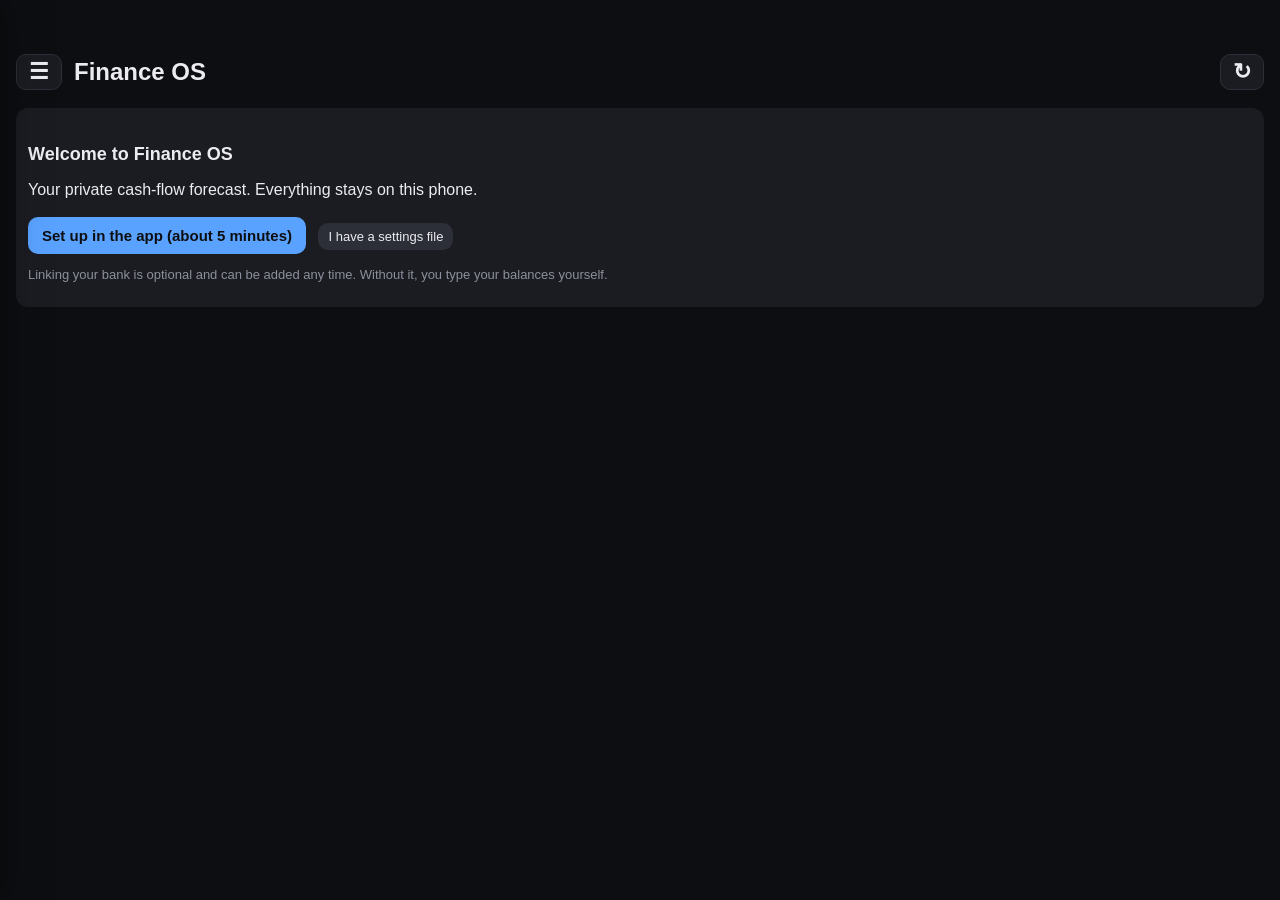
<file: index.html>
<!DOCTYPE html>
<html lang="en">
<head>
  <meta charset="utf-8">
  <meta name="viewport" content="width=device-width, initial-scale=1, viewport-fit=cover">
  <meta name="apple-mobile-web-app-capable" content="yes">
  <meta name="theme-color" content="#0d0e11">
  <meta name="apple-mobile-web-app-title" content="Finance">
  <meta name="apple-mobile-web-app-status-bar-style" content="black-translucent">
  <link rel="apple-touch-icon" href="icon.png">
  <title>Finance OS</title>
  <link rel="stylesheet" href="src/style.css?v=20261128zu">
</head>
<body>
  <div id="lock-screen" hidden>
    <div id="lock-message">Enter Passcode</div>
    <div id="lock-dots"><span></span><span></span><span></span><span></span></div>
    <div id="lock-error"></div>
    <div id="lock-pad"></div>
    <button id="lock-side-button" style="visibility:hidden"></button>
  </div>
  <script src="src/lock.js?v=20261128zu"></script>
  <header id="top-bar"><button id="menu-button" aria-label="Menu">&#9776;</button><h1 id="page-title">Finance OS</h1><button id="apply-top-button" hidden>Apply</button><button id="refresh-top-button" aria-label="Refresh balances">&#8635;</button></header>
  <div id="pull-indicator" hidden></div>
  <div id="menu-overlay" hidden></div>

  <div id="page-home">

  <section id="setup" class="tile" hidden>
    <h2>Welcome to Finance OS</h2>
    <p>Your private cash-flow forecast. Everything stays on this phone.</p>
    <button id="start-setup-button">Set up in the app (about 5 minutes)</button>
    <button id="load-file-button" class="small-button">I have a settings file</button>
    <p class="small">Linking your bank is optional and can be added any time. Without it, you type your balances yourself.</p>
  </section>
  <section id="start-here" class="tile" hidden></section>
  <div id="home-content">

  <div class="home-top"><div id="home-date" class="home-date"></div><p id="data-status" class="small"></p></div>
  <div id="home-blocks">
  <div data-home-block="outlook"><section id="month-outlook"></section></div>
  <div data-home-block="transfer"><section id="transfer-advice"></section></div>
  <div data-home-block="balances"><section id="balance-tiles"></section></div>
  <div data-home-block="score"><section id="credit-score-tile"></section></div>
  <div data-home-block="cards"><h2 class="home-section"><span class="home-section-icon">&#128179;</span>Credit cards</h2><section id="card-list"></section></div>
  <div data-home-block="chart"><h2 class="home-section"><span class="home-section-icon">&#128202;</span>Checking &middot; next 40 days</h2><section id="balance-chart" class="tile"></section></div>
  <div data-home-block="calendar"><h2 class="home-section"><span class="home-section-icon">&#128467;&#65039;</span>Next 40 days</h2><section id="calendar-list"></section></div>
  </div>
  <button id="customize-home-button" class="customize-home">&#9881;&#65039; Customize Home</button>

  </div>
  </div>

  <div id="page-planner" hidden>
  <h2>Overtime planner</h2>
  <section id="overtime-form" class="tile planner-card">
    <div class="planner-head"><span class="planner-icon">&#9201;</span><span>Pick the day and the hours. I'll show what it does to your checking.</span></div>
    <label class="planner-field"><span class="planner-label">Day you work the overtime</span>
      <span class="planner-input"><input id="overtime-work-date" type="date"><span class="planner-adorn">&#128197;</span></span></label>
    <label class="planner-field"><span class="planner-label">Overtime hours</span>
      <span class="planner-input"><input id="overtime-hours" type="number" step="0.25" inputmode="decimal" placeholder="0" class="has-left"><span class="planner-adorn">hrs</span></span></label>
    <button id="overtime-add-button" class="planner-add">Add overtime</button>
  </section>
  <section id="overtime-result"></section>

  <h2>What if?</h2>
  <section id="what-if-form" class="tile planner-card">
    <div class="planner-head"><span class="planner-icon">&#128161;</span><span>Thinking of buying something? See if checking can take it.</span></div>
    <label class="planner-field"><span class="planner-label">What is it?</span>
      <span class="planner-input"><input id="what-if-label" placeholder="TV"></span></label>
    <label class="planner-field"><span class="planner-label">Amount</span>
      <span class="planner-input"><span class="planner-adorn planner-left">$</span><input id="what-if-amount" type="number" step="0.01" inputmode="decimal" placeholder="0.00" class="has-left"></span></label>
    <label class="planner-field"><span class="planner-label">Date you'd buy it</span>
      <span class="planner-input"><input id="what-if-date" type="date"><span class="planner-adorn">&#128197;</span></span></label>
    <label class="planner-field"><span class="planner-label">Paid with</span>
      <span class="planner-input"><select id="what-if-paid-with"></select></span></label>
    <button id="what-if-add-button" class="planner-add">Check it</button>
  </section>
  <section id="what-if-result"></section>

  </div>
  <div id="page-bills" hidden>
    <div id="bills-total"></div>
    <div id="page-subscriptions"></div>
    <div id="page-expenses"></div>
  </div>
  <div id="page-cards" hidden>
    <div id="page-credit"></div>
    <div id="page-rewards"></div>
  </div>
  <div id="page-setup" hidden></div>
  <div id="page-hsa" hidden></div>
  <div id="page-pto" hidden></div>
  <div id="page-settings" hidden>
    <h2>Data</h2>
    <div class="list-group settings-group">
      <label class="list-row"><span class="row-icon" style="--row-color:#5aa2ff">&#128194;</span><span class="row-label">Load settings file</span>
        <input id="settings-file-input" type="file" accept=".json" hidden>
      </label>
      <button class="list-row" id="open-setup-button"><span class="row-icon" style="--row-color:#a78bfa">&#9881;&#65039;</span><span class="row-label">Set up in the app</span></button>
      <button class="list-row" id="export-backup-button"><span class="row-icon" style="--row-color:#4ade80">&#128230;</span><span class="row-label">Export backup</span></button>
      <button class="list-row" id="export-history-button"><span class="row-icon" style="--row-color:#2dd4bf">&#128190;</span><span class="row-label">Back up spending history</span></button>
      <label class="list-row"><span class="row-icon" style="--row-color:#fb923c">&#9851;&#65039;</span><span class="row-label">Restore spending history</span>
        <input id="history-file-input" type="file" accept=".json" hidden>
      </label>
      <button class="list-row" id="update-app-button"><span class="row-icon" style="--row-color:#f472b6">&#128259;</span><span class="row-label">Update app</span></button>
    </div>
    <p id="data-note" class="settings-note small"></p>
    <h2>Bank connection</h2>
    <p class="small">Optional. Live balances need a free relay; the README walks through it. Without it, type your balances in Set up.</p>
    <div class="list-group settings-group">
      <button class="list-row" id="refresh-button"><span class="row-icon" style="--row-color:#5aa2ff">&#127974;</span><span class="row-label">Refresh balances</span></button>
      <button class="list-row" id="connect-relay-button"><span class="row-icon" style="--row-color:#4ade80">&#128279;</span><span class="row-label">Connect to relay</span></button>
      <button class="list-row" id="show-accounts-button"><span class="row-icon" style="--row-color:#4ade80">&#128269;</span><span class="row-label">Show linked accounts</span></button>
      <button class="list-row" id="undo-refresh-button"><span class="row-icon" style="--row-color:#fbbf24">&#8617;&#65039;</span><span class="row-label">Undo last refresh</span></button>
    </div>
    <p id="refresh-note" class="settings-note small"></p>
    <h2>Security</h2>
    <div class="list-group settings-group">
      <button class="list-row" id="set-pin-button"><span class="row-icon" style="--row-color:#5aa2ff">&#128274;</span><span class="row-label">Set / change PIN</span></button>
      <button class="list-row danger-row" id="remove-pin-button"><span class="row-icon" style="--row-color:#ff6b6b">&#128275;</span><span class="row-label">Remove PIN</span></button>
    </div>
  </div>
  <div id="page-todo" hidden></div>
  <div id="page-spending" hidden></div>
  <div id="page-goals" hidden>
    <div id="goals-list"></div>
    <h2>Money coming and going</h2>
    <div id="expected-money-list"></div>
    <h2>Finish by a date</h2>
    <div class="tile planner-card">
      <div class="planner-head"><span class="planner-icon">&#127937;</span><span>Pick a goal and a deadline. I'll tell you the weekly amount.</span></div>
      <select id="goal-plan-goal"></select>
      <label class="planner-field"><span class="planner-label">I want it done by</span>
        <span class="planner-input"><input id="goal-plan-date" type="date"><span class="planner-adorn">&#128197;</span></span></label>
    </div>
    <div id="goal-plan-result"></div>
    <h2>Save a set amount</h2>
    <div class="tile planner-card">
      <div class="planner-head"><span class="planner-icon">&#128184;</span><span>Pick a weekly amount and an end date. I'll show where savings lands.</span></div>
      <label class="planner-field"><span class="planner-label">I save this much each week</span>
        <span class="planner-input"><span class="planner-adorn planner-left">$</span><input id="plan-weekly-amount" type="number" inputmode="decimal" placeholder="0.00" class="has-left"><span class="planner-adorn">/ week</span></span></label>
      <label class="planner-field"><span class="planner-label">Save until this date</span>
        <span class="planner-input"><input id="plan-end-date" type="date"><span class="planner-adorn">&#128197;</span></span></label>
    </div>
    <div id="plan-what-if-result"></div>
  </div>
  <div id="page-car" hidden>
    <div id="car-summary"></div>
    <div id="car-extra-card" class="tile planner-card" hidden><div class="planner-head"><span class="planner-icon">&#9889;</span><span><b>Pay extra</b></span></div>
      <label class="planner-field"><span class="planner-label">One-time extra paid now</span>
        <span class="planner-input"><span class="planner-adorn planner-left">$</span><input id="car-extra-now" type="number" step="0.01" inputmode="decimal" placeholder="0.00" class="has-left"></span></label>
      <label class="planner-field"><span class="planner-label">Extra every month</span>
        <span class="planner-input"><span class="planner-adorn planner-left">$</span><input id="car-extra-monthly" type="number" step="0.01" inputmode="decimal" placeholder="0.00" class="has-left"></span></label>
    </div>
    <div id="car-extra-result"></div>
  </div>

  <nav id="side-menu">
    <button id="tab-home" class="active-tab" data-title="Home"><span class="menu-icon">🏠</span>Home</button>
    <button id="tab-spending" data-title="Spending"><span class="menu-icon">🛒</span>Spending</button>
    <button id="tab-cards" data-title="Cards"><span class="menu-icon">💳</span>Cards</button>
    <button id="tab-bills" data-title="Bills"><span class="menu-icon">🧾</span>Bills</button>
    <button id="tab-todo" data-title="Tasks"><span class="menu-icon">✅</span>Tasks</button>
    <button id="tab-goals" data-title="Goals"><span class="menu-icon">🎯</span>Goals</button>
    <button id="tab-planner" data-title="Planner"><span class="menu-icon">🧮</span>Planner</button>
    <button id="tab-hsa" data-title="HSA"><span class="menu-icon">🩺</span>HSA</button>
    <button id="tab-pto" data-title="PTO"><span class="menu-icon">🌴</span>PTO</button>
    <button id="tab-car" data-title="Loans"><span class="menu-icon">🏦</span>Loans</button>
    <button id="tab-setup" data-title="Set up" hidden></button>
    <button id="tab-settings" data-title="Settings"><span class="menu-icon">⚙️</span>Settings</button>
  </nav>

  <script src="src/forecast.js?v=20261128zu"></script>
  <script src="src/summaries.js?v=20261128zu"></script>
  <script src="src/spending.js?v=20261128zu"></script>
  <script src="src/spending-tools.js?v=20261128zu"></script>
  <script src="src/plaid-sync.js?v=20261128zu"></script>
  <script src="src/loan.js?v=20261128zu"></script>
  <script src="src/bills.js?v=20261128zu"></script>
  <script src="src/spending-page.js?v=20261128zu"></script>
  <script src="src/spending-extras.js?v=20261128zu"></script>
  <script src="src/tracking.js?v=20261128zu"></script>
  <script src="src/tracking-pages.js?v=20261128zu"></script>
  <script src="src/extra-pages.js?v=20261128zu"></script>
  <script src="src/loans-page.js?v=20261128zu"></script>
  <script src="src/gestures.js?v=20261128zu"></script>
  <script src="src/setup-page.js?v=20261128zu"></script>
  <script src="src/app.js?v=20261128zu"></script>
</body>
</html>
</file>
<file: src/style.css>
:root {
  --page-background: #0d0e11;
  --tile-background: #1a1c21;
  --main-text: #ececf0;
  --muted-text: #8c909b;
  --accent: #5aa2ff;
  --bar-track: #2c2f37;
  --bad: #ff6b6b;
  --good: #4ade80;
  --warning: #fbbf24;
  --warning-background: #2a1517;
  --good-background: #112218;
}
body { font-family: -apple-system, sans-serif; margin: 0; padding: 0 16px calc(24px + env(safe-area-inset-bottom)); background: var(--page-background); color: var(--main-text); color-scheme: dark; }
h1 { margin: 0 0 4px; font-size: 24px; }
h2 { margin: 24px 0 8px; font-size: 18px; }
section { margin-bottom: 8px; }
.tile { background: var(--tile-background); border-radius: 12px; padding: 12px; margin-bottom: 8px; }
.tile-row { display: flex; justify-content: space-between; }
.horizon-grid { display: grid; grid-template-columns: 1fr 1fr; gap: 8px; }
.big-number { font-size: 22px; font-weight: 600; }
.small { font-size: 13px; color: var(--muted-text); }
.warning { background: var(--warning-background); border: 1px solid var(--bad); }
.good { background: var(--good-background); border: 1px solid var(--good); }
.negative { color: var(--bad); }
.positive { color: var(--good); }
.bar { height: 6px; background: var(--bar-track); border-radius: 3px; margin: 6px 0; }
.bar-fill { height: 100%; background: var(--accent); border-radius: 3px; }
button, .button { display: inline-block; background: var(--accent); color: #0d0e11; font-weight: 600; border: 0; border-radius: 10px; padding: 10px 14px; font-size: 15px; margin-right: 8px; }
input, select { display: block; width: 100%; box-sizing: border-box; margin-bottom: 8px; padding: 10px; font-size: 16px; border: 1px solid var(--bar-track); border-radius: 10px; background: var(--page-background); color: var(--main-text); }
.remove-link { color: var(--bad); background: none; padding: 0; margin: 0; font-size: 13px; font-weight: 400; }
input[hidden] { display: none; }
.editable { border-bottom: 1px dotted var(--muted-text); cursor: pointer; }
.card-facts { margin-top: 6px; padding-top: 6px; border-top: 1px solid var(--bar-track); }
#lock-screen { position: fixed; inset: 0; z-index: 100; background: var(--page-background); display: flex; flex-direction: column; align-items: center; justify-content: center; padding: 24px; }
#lock-screen[hidden] { display: none; }
.chart-label { fill: var(--muted-text); font-size: 10px; }
#lock-message { font-size: 20px; font-weight: 600; margin-bottom: 20px; }
#lock-dots { display: flex; gap: 18px; margin-bottom: 12px; }
#lock-dots span { width: 14px; height: 14px; border-radius: 50%; border: 1.5px solid var(--main-text); }
#lock-dots span.filled { background: var(--accent); border-color: var(--accent); }
#lock-error { min-height: 20px; font-size: 14px; color: var(--bad); margin-bottom: 16px; }
#lock-pad { display: grid; grid-template-columns: repeat(3, 76px); gap: 16px 22px; }
#lock-pad button { width: 76px; height: 76px; margin: 0; padding: 0; border-radius: 50%; background: var(--tile-background); color: var(--main-text); border: 1.5px solid var(--bar-track); font-size: 30px; font-weight: 400; line-height: 1; }
#lock-pad button:active { background: var(--accent); color: var(--page-background); }
#lock-pad button small { display: block; font-size: 9px; letter-spacing: 2px; margin-top: 3px; color: var(--muted-text); }
#lock-pad button:active small { color: var(--page-background); }
#lock-pad .pad-gap { visibility: hidden; }
#lock-side-button { margin: 18px 0 0; background: none; color: var(--main-text); font-size: 16px; font-weight: 400; }
.todo-overdue, .todo-soon { border-left: 4px solid var(--bad); }
.todo-upcoming { border-left: 4px solid var(--warning); }
.todo-later { border-left: 4px solid var(--good); }
.todo-none { border-left: 4px solid var(--bar-track); }
.todo-done { border-left: 4px solid var(--bar-track); opacity: 0.55; }
.todo-finished { text-decoration: line-through; }
.small-button { padding: 6px 10px; font-size: 13px; margin: 8px 0 0; background: var(--bar-track); color: var(--main-text); font-weight: 400; }
.legend { display: flex; align-items: center; flex-wrap: wrap; gap: 6px; margin-bottom: 8px; }
.dot { display: inline-block; width: 10px; height: 10px; border-radius: 50%; margin-left: 6px; }
.todo-dot-soon { background: var(--bad); } .todo-dot-upcoming { background: var(--warning); } .todo-dot-later { background: var(--good); }
input[type="date"] { min-width: 0; max-width: 100%; -webkit-appearance: none; appearance: none; height: 44px; }
#top-bar { position: sticky; top: 0; z-index: 20; display: flex; align-items: center; gap: 12px; margin: 0 -16px 8px; padding: calc(10px + max(env(safe-area-inset-top), 44px)) 16px 10px; background: var(--page-background); }
#top-bar h1 { margin: 0; }
#refresh-top-button { margin: 0 0 0 auto; padding: 6px 12px; font-size: 22px; line-height: 1; background: var(--tile-background); color: var(--main-text); border: 1px solid var(--bar-track); }
#menu-button { margin: 0; padding: 6px 12px; font-size: 22px; line-height: 1; background: var(--tile-background); color: var(--main-text); border: 1px solid var(--bar-track); }
#menu-overlay { position: fixed; inset: 0; z-index: 40; background: rgba(0, 0, 0, 0.55); }
#menu-overlay[hidden] { display: none; }
#side-menu { position: fixed; top: 0; bottom: 0; left: 0; z-index: 50; width: 72%; max-width: 280px; overflow-y: auto; background: var(--tile-background); border-right: 1px solid var(--bar-track); padding: calc(24px + max(env(safe-area-inset-top), 44px)) 12px 24px; transform: translateX(-105%); transition: transform 0.2s ease; }
#side-menu.open { transform: translateX(0); }
#side-menu button { display: block; width: 100%; margin: 0 0 4px; padding: 14px 12px; text-align: left; border-radius: 10px; background: none; color: var(--main-text); font-size: 17px; font-weight: 500; }
#side-menu button.active-tab { background: var(--bar-track); color: var(--accent); }
#data-status { margin: 0 0 12px; }
.home-top { margin: 4px 0 0; }
.home-date { font-size: 22px; font-weight: 700; letter-spacing: -0.01em; }
.home-top #data-status { margin: 2px 0 12px; }
.balance-change { margin-top: 4px; font-size: 12px; color: var(--muted-text); }
.balance-change.change-up { color: var(--good); }
.balance-change.change-down { color: var(--bad); }
.balance-change-note { text-align: center; margin: 2px 0 6px; }
/* Customize Home: drag handles, block icons, on/off switches */
.customize-home { display: block; width: 100%; margin: 18px 0 6px; padding: 12px; border-radius: 14px; background: transparent; border: 1px dashed var(--bar-track); color: var(--muted-text); font-size: 15px; }
.customize-summary { display: flex; justify-content: space-between; margin: -4px 4px 12px; font-size: 13px; color: var(--muted-text); }
.customize-list { display: grid; gap: 8px; }
.customize-row { display: grid; grid-template-columns: auto auto 1fr auto; align-items: center; gap: 12px; padding: 10px 12px 10px 6px; border-radius: 16px; background: linear-gradient(135deg, color-mix(in srgb, var(--block-color) 10%, #26282e), #26282e 70%); border: 1px solid rgba(255, 255, 255, 0.05); transition: transform 0.22s cubic-bezier(0.22, 1, 0.36, 1), opacity 0.2s ease, box-shadow 0.2s ease; position: relative; }
.customize-row.is-dragging { transition: box-shadow 0.2s ease; z-index: 2; box-shadow: 0 12px 28px rgba(0, 0, 0, 0.5), 0 0 0 1px color-mix(in srgb, var(--block-color) 50%, transparent); }
.customize-row.is-hidden { opacity: 0.5; }
.customize-handle { padding: 8px 6px; font-size: 22px; line-height: 1; color: var(--muted-text); touch-action: none; cursor: grab; }
.customize-icon { width: 38px; height: 38px; display: grid; place-items: center; border-radius: 12px; font-size: 19px; background: color-mix(in srgb, var(--block-color) 20%, transparent); }
.customize-name { display: grid; min-width: 0; }
.customize-name b { font-size: 16px; }
.customize-name span { font-size: 12px; color: var(--muted-text); }
.customize-switch { position: relative; width: 50px; height: 30px; margin: 0; padding: 0; border: 0; border-radius: 999px; background: #3a3d45; transition: background 0.2s ease; }
.customize-switch::after { content: ""; position: absolute; top: 3px; left: 3px; width: 24px; height: 24px; border-radius: 50%; background: #fff; box-shadow: 0 2px 4px rgba(0, 0, 0, 0.3); transition: transform 0.2s cubic-bezier(0.22, 1, 0.36, 1); }
.customize-switch.is-on { background: var(--good); }
.customize-switch.is-on::after { transform: translateX(20px); }
.list-group { background: var(--tile-background); border-radius: 12px; overflow: hidden; margin-bottom: 8px; }
.list-row { display: flex; align-items: center; justify-content: space-between; width: 100%; box-sizing: border-box; margin: 0; padding: 16px; border-radius: 0; background: none; color: var(--main-text); font-size: 17px; font-weight: 400; text-align: left; border-top: 1px solid var(--bar-track); }
.list-row:first-child { border-top: 0; }
.list-row::after { content: "\203A"; color: var(--muted-text); font-size: 22px; }
.list-row:active { background: var(--bar-track); }
.danger-row { color: var(--bad); }
#side-menu #tab-settings { margin-top: 12px; border-top: 1px solid var(--bar-track); border-radius: 0 0 10px 10px; }
.menu-icon { display: inline-block; width: 28px; }

.verdict { font-weight: 600; margin-top: 6px; }
.stat-grid { display: grid; grid-template-columns: repeat(3, 1fr); gap: 6px; margin-top: 8px; font-size: 15px; }
.stat-label { font-size: 12px; color: var(--muted-text); }
.target-bar { position: relative; }
.target-bar::after { content: ""; position: absolute; left: 50%; top: -2px; bottom: -2px; width: 2px; background: var(--main-text); opacity: 0.5; }
.big-pair { display: grid; grid-template-columns: 1fr 1fr; gap: 8px; margin-top: 8px; }

.statement-pair { display: grid; grid-template-columns: 1fr 1fr; gap: 8px; margin-top: 10px; }
.statement-panel { background: var(--page-background); border-radius: 10px; padding: 10px; border-left: 3px solid var(--bar-track); }
.closed-panel { border-left-color: var(--warning); }
.open-panel { border-left-color: var(--accent); }
.statement-panel .stat-label { letter-spacing: 1px; font-size: 11px; }
.date-row { display: flex; justify-content: space-between; align-items: baseline; font-size: 13px; color: var(--muted-text); margin-top: 3px; }
.date-row b { color: var(--main-text); font-weight: 600; }
.date-row b.negative { color: var(--bad); }
.date-row b.amber { color: var(--warning); }

.amber-text { color: var(--warning); }
.pending-tag { color: var(--warning); font-size: 11px; letter-spacing: 0.5px; text-transform: uppercase; }
.month-nav { align-items: center; margin: 8px 0; }
.month-nav .small-button { margin: 0; min-width: 44px; }
.category-tile summary { cursor: pointer; list-style: none; }
.category-tile summary::-webkit-details-marker, .pending-details summary::-webkit-details-marker { display: none; }
.charge-row { padding: 6px 0; border-top: 1px solid var(--bar-track); }
.charge-card { color: var(--muted-text); font-size: 12px; }
.pending-details { margin-top: 6px; }
.pending-details summary { cursor: pointer; color: var(--warning); }
.mark-button { background: none; border: 0; color: var(--accent); font-size: 12px; padding: 2px 0; margin: 0; width: auto; text-decoration: underline; }
.not-seen { margin-top: 10px; padding-top: 6px; border-top: 1px solid var(--bar-track); }
.setup-label { display: block; margin-top: 10px; }
.setup-label input[type="checkbox"] { display: inline-block; width: auto; margin-right: 8px; }
input[type="month"] { min-width: 0; max-width: 100%; -webkit-appearance: none; appearance: none; height: 44px; }
#apply-top-button { margin: 0 8px 0 auto; padding: 8px 16px; font-size: 16px; line-height: 1; }
#apply-top-button[hidden] { display: none; }
#apply-top-button:not([hidden]) + #refresh-top-button { margin-left: 0; }
#side-menu button[hidden] { display: none; }
#start-here .tile-row { margin: 8px 0; }
#start-here button { margin-top: 8px; }

/* PIN pad: quick, responsive keys */
#lock-pad button, #lock-side-button { touch-action: manipulation; -webkit-tap-highlight-color: transparent; user-select: none; -webkit-user-select: none; transition: transform 0.08s ease, background 0.12s ease; }
#lock-pad button.pressed { background: var(--accent); color: var(--page-background); transform: scale(0.92); }
#lock-pad button.pressed small { color: var(--page-background); }
#lock-pad #lock-side-button { margin: 0; width: 76px; height: 76px; background: none; border: 0; font-size: 17px; color: var(--main-text); }
#lock-pad #lock-side-button.pressed { background: var(--bar-track); color: var(--main-text); }
#lock-dots span { transition: background 0.1s ease, transform 0.1s ease; }
#lock-dots span.filled { transform: scale(1.15); }
#lock-dots.shake { animation: pin-shake 0.35s ease; }
@keyframes pin-shake { 20% { transform: translateX(-10px); } 40% { transform: translateX(9px); } 60% { transform: translateX(-6px); } 80% { transform: translateX(4px); } }
#pull-indicator { position: fixed; top: calc(max(env(safe-area-inset-top), 44px) + 64px); left: 50%; transform: translateX(-50%); z-index: 30; padding: 6px 14px; border-radius: 999px; background: var(--tile-background); border: 1px solid var(--bar-track); font-size: 13px; color: var(--muted-text); pointer-events: none; }
#pull-indicator[hidden] { display: none; }

/* Swipe to delete */
.swipe-row { touch-action: pan-y; position: relative; transition: transform 0.18s ease; }
.swipe-delete { position: absolute; left: 100%; top: 0; bottom: 0; width: 90px; margin: 0; padding: 0; border-radius: 0 12px 12px 0; background: #d9433b; color: #fff; font-size: 15px; font-weight: 600; visibility: hidden; }
.swipe-row.swiped .swipe-delete { visibility: visible; }

/* Quick, tactile taps and page changes */
button, .list-row, .editable { transition: transform 0.08s ease, background 0.12s ease; -webkit-tap-highlight-color: transparent; touch-action: manipulation; }
button:active, .list-row:active { transform: scale(0.96); }
[id^="page-"]:not([hidden]) { animation: page-in 0.2s ease; }
@keyframes page-in { from { opacity: 0; transform: translateY(8px); } to { opacity: 1; transform: none; } }
#side-menu button:active { background: var(--bar-track); }
@media (prefers-reduced-motion: reduce) { *, *::before, *::after { animation: none !important; transition: none !important; } }

/* Set up: collapsible sections and guided steps */
.setup-section summary { display: flex; justify-content: space-between; align-items: baseline; gap: 12px; cursor: pointer; list-style: none; }
.setup-section summary::-webkit-details-marker { display: none; }
.setup-section summary::after { content: "›"; color: var(--muted-text); margin-left: 8px; transition: transform 0.15s ease; }
.setup-section[open] summary::after { transform: rotate(90deg); }
.setup-section summary .small { margin-left: auto; }
.setup-body { margin-top: 10px; }
.setup-subtitle { display: block; margin-top: 14px; }
.progress { height: 6px; border-radius: 3px; background: var(--bar-track); overflow: hidden; margin: 4px 0 6px; }
.progress-fill { height: 100%; background: var(--accent); transition: width 0.25s ease; }
.wizard-body { margin: 14px 0; }
.wizard-buttons { display: flex; gap: 10px; position: sticky; bottom: 14px; margin-top: 16px; }
.wizard-buttons button { flex: 1; margin: 0; }
.up-text { color: #ff6b6b; }
.down-text { color: #4cd37f; }

html, body { overflow-x: hidden; }
.date-cover { position: fixed; inset: 0; z-index: 50; display: flex; align-items: center; justify-content: center; background: rgba(0,0,0,0.6); }
.date-box { width: min(86vw, 360px); padding: 20px; border-radius: 16px; background: #1c1c1e; }
.date-question { margin-bottom: 14px; font-size: 17px; }
.date-input { width: 100%; padding: 12px; margin-bottom: 14px; font-size: 18px; border-radius: 10px; border: 0; background: #2c2c2e; color: #fff; color-scheme: dark; }
.date-buttons { display: flex; gap: 8px; }
.date-buttons button { flex: 1; margin: 0; }
.date-buttons .primary { background: #4a9eff; color: #04111f; font-weight: 600; }

.huge-number { font-size: 34px; font-weight: 700; margin: 2px 0 10px; }
.split-bar { display: flex; height: 10px; background: var(--accent); border-radius: 5px; overflow: hidden; margin-bottom: 12px; }
.split-bills { background: var(--warning); height: 100%; }
.split-columns { display: flex; justify-content: space-between; gap: 12px; }
.split-right { text-align: right; }
.split-number { font-size: 20px; font-weight: 600; }
.dot { display: inline-block; width: 9px; height: 9px; border-radius: 50%; margin-right: 6px; }
.dot-bills { background: var(--warning); }
.dot-else { background: var(--accent); }
.split-columns + .small { margin-top: 10px; }

/* Home: Left to spend (tap to open; closed it shows the number and a thin bar) */
.outlook-tile { border: 1px solid color-mix(in srgb, var(--good) 35%, transparent); background: linear-gradient(160deg, color-mix(in srgb, var(--good) 9%, var(--tile-background)), var(--tile-background) 70%); }
.outlook-tile.outlook-over { border-color: color-mix(in srgb, var(--bad) 40%, transparent); background: linear-gradient(160deg, color-mix(in srgb, var(--bad) 9%, var(--tile-background)), var(--tile-background) 70%); }
.outlook-tile summary { list-style: none; cursor: pointer; }
.outlook-tile summary::-webkit-details-marker { display: none; }
.outlook-head { display: flex; align-items: center; justify-content: space-between; gap: 12px; }
.outlook-chevron { font-size: 26px; color: var(--muted-text); transition: transform 0.25s ease; }
.outlook-tile[open] .outlook-chevron { transform: rotate(90deg); }
.outlook-mini .outlook-bar { height: 5px; gap: 2px; margin: 10px 0 2px; opacity: 0.85; }
.outlook-tile[open] .outlook-mini { display: none; }
.outlook-body { animation: outlook-open 0.25s ease; }
@keyframes outlook-open { from { opacity: 0; transform: translateY(-4px); } }
.outlook-per-day { margin: 6px 0 12px; font-size: 14px; color: var(--muted-text); }
.outlook-per-day b { color: var(--main-text); }
.outlook-bar { display: flex; gap: 3px; height: 12px; margin: 4px 0 14px; }
.seg { height: 100%; border-radius: 6px; transition: width 0.4s ease; }
.seg[style*="width:0%"] { display: none; }
.seg-else { background: var(--accent); }
.seg-bills { background: var(--warning); }
.seg-unpaid { background: repeating-linear-gradient(45deg, var(--warning), var(--warning) 3px, color-mix(in srgb, var(--warning) 25%, transparent) 3px, color-mix(in srgb, var(--warning) 25%, transparent) 6px); }
.seg-left { background: var(--good); }
.dot-unpaid { background: repeating-linear-gradient(45deg, var(--warning), var(--warning) 2px, transparent 2px, transparent 4px); }
.dot-left { background: var(--good); }
.outlook-legend { display: grid; grid-template-columns: 1fr 1fr; gap: 8px; margin-bottom: 14px; }
.outlook-legend-item { display: grid; grid-template-columns: auto 1fr; align-items: center; column-gap: 8px; row-gap: 2px; padding: 10px 12px; border-radius: 12px; background: rgba(255, 255, 255, 0.035); }
.outlook-legend-label { font-size: 13px; color: var(--muted-text); }
.outlook-legend-item b { grid-column: 1 / -1; font-size: 17px; }
.outlook-legend-share { grid-column: 1 / -1; font-size: 11px; color: var(--muted-text); }
.outlook-rows { border-top: 1px solid var(--bar-track); padding-top: 10px; display: grid; gap: 7px; font-size: 14px; }
.outlook-total { border-top: 1px dashed var(--bar-track); padding-top: 7px; }

.balance-tile { position: relative; overflow: hidden; padding-left: 16px; }
.balance-tile::before { content: ""; position: absolute; left: 0; top: 0; bottom: 0; width: 5px; background: var(--tile-accent); }
.balance-tile { background-image: linear-gradient(135deg, color-mix(in srgb, var(--tile-accent) 16%, transparent), transparent 70%); }
.balance-checking { --tile-accent: var(--accent); }
.balance-savings { --tile-accent: var(--good); }
.balance-retirement { --tile-accent: #a78bfa; }
.balance-networth { --tile-accent: var(--warning); }
.chart-headline { margin-bottom: 4px; }
.chart-low { font-size: 30px; font-weight: 800; letter-spacing: -0.02em; }
/* Home: balance chart */
#balance-chart { background: linear-gradient(180deg, color-mix(in srgb, var(--accent) 7%, var(--tile-background)), var(--tile-background) 55%); }
.chart-chips { display: flex; gap: 6px; margin: 10px 0 4px; }
.chart-chip { flex: 1; min-width: 0; padding: 7px 10px; border-radius: 10px; background: rgba(255, 255, 255, 0.04); }
.chart-chip span { display: block; font-size: 11px; color: var(--muted-text); }
.chart-chip b { font-size: 14px; }
.chart-chip-floor b { color: var(--bad); }
.chart-wrap { position: relative; }
.balance-svg { display: block; touch-action: pan-y; }
.chart-band { fill: rgba(255, 255, 255, 0.025); }
.chart-grid { stroke: var(--bar-track); stroke-width: 1; stroke-dasharray: 2 4; opacity: 0.8; }
.chart-floor { stroke: var(--bad); stroke-width: 1.5; stroke-dasharray: 5 4; opacity: 0.85; }
.chart-under-floor { fill: var(--bad); opacity: 0.06; }
.chart-line { fill: none; stroke: var(--accent); stroke-width: 2.5; stroke-linejoin: round; stroke-linecap: round; filter: drop-shadow(0 0 4px color-mix(in srgb, var(--accent) 45%, transparent)); stroke-dasharray: 1; stroke-dashoffset: 0; animation: chart-draw 0.9s ease-out backwards; }
@keyframes chart-draw { from { stroke-dashoffset: 1; } }
.chart-low-ring { opacity: 0.22; transform-box: fill-box; transform-origin: center; animation: chart-pulse 2.4s ease-in-out infinite; }
@keyframes chart-pulse { 50% { transform: scale(1.35); opacity: 0.1; } }
.chart-callout { fill: var(--tile-background); stroke-width: 1; }
.chart-callout-text { font-weight: 700; font-size: 10px; }
.chart-scrub-line { stroke: var(--main-text); stroke-width: 1; opacity: 0.35; }
.chart-scrub-dot { fill: var(--main-text); stroke: var(--accent); stroke-width: 2; }
.chart-readout { position: absolute; top: 0; transform: translateX(-50%); padding: 5px 10px; border-radius: 10px; background: #26282f; box-shadow: 0 4px 14px rgba(0, 0, 0, 0.4); font-size: 12px; white-space: nowrap; pointer-events: none; display: grid; text-align: center; }
.chart-readout span { color: var(--muted-text); }
.chart-hint { text-align: center; margin-top: 2px; opacity: 0.8; }

.timeline { position: relative; }
.timeline::before { content: ""; position: absolute; left: 66px; top: 8px; bottom: 8px; width: 2px; background: var(--bar-track); }
.timeline-day { display: grid; grid-template-columns: 52px 28px 1fr; align-items: start; margin-bottom: 8px; }
.timeline-date { display: flex; flex-direction: column; align-items: center; line-height: 1.15; padding-top: 6px; }
.timeline-date b { font-size: 22px; }
.timeline-dot { width: 12px; height: 12px; border-radius: 50%; background: var(--accent); border: 3px solid var(--page-background); margin: 14px 0 0 7px; position: relative; z-index: 1; box-sizing: content-box; }
.timeline-card { margin-bottom: 0; display: grid; gap: 8px; }
.timeline-event { display: grid; grid-template-columns: 26px 1fr auto; align-items: center; gap: 8px; }
.timeline-icon { width: 26px; height: 26px; border-radius: 50%; display: grid; place-items: center; font-size: 14px; font-weight: 700; }
.timeline-in { background: color-mix(in srgb, var(--good) 22%, transparent); color: var(--good); }
.timeline-out { background: color-mix(in srgb, var(--bad) 22%, transparent); color: var(--bad); }
.timeline-balance { text-align: right; border-top: 1px solid var(--bar-track); padding-top: 6px; }
.timeline-balance b { color: var(--main-text); }

.amount-nowrap { white-space: nowrap; margin-left: 8px; }

/* Spending tab polish (the Total spent tile is left as it was) */
#page-spending .month-nav { background: var(--tile-background); border-radius: 14px; padding: 6px; margin: 4px 0 10px; }
#page-spending .month-nav b { font-size: 17px; }
#page-spending .month-nav .small-button { border-radius: 10px; font-size: 18px; padding: 8px 14px; }
#page-spending .spending-accent { position: relative; overflow: hidden; padding-left: 16px; background-image: linear-gradient(135deg, color-mix(in srgb, var(--tile-accent) 14%, transparent), transparent 65%); }
#page-spending .spending-accent::before { content: ""; position: absolute; left: 0; top: 0; bottom: 0; width: 5px; background: var(--tile-accent); }
#page-spending .spending-accent .bar-fill { background: var(--tile-accent); }
#page-spending .spending-accent .bar { height: 8px; border-radius: 4px; }
#page-spending .spending-accent .bar-fill { border-radius: 4px; }
#page-spending .category-tile summary { position: relative; padding-right: 20px; }
#page-spending .category-tile summary::after { content: "\203A"; position: absolute; right: 0; top: 50%; margin-top: -14px; font-size: 22px; color: var(--muted-text); transition: transform 0.15s ease; }
#page-spending .category-tile[open] summary::after { transform: rotate(90deg); }
#page-spending .charge-row { padding: 8px 0; font-size: 14px; }
#page-spending .charge-row span:last-child { text-align: right; font-variant-numeric: tabular-nums; }
#page-spending .category-tile[open] summary { margin-bottom: 6px; }
#page-spending .place-row { margin-top: 10px; }
#page-spending .place-row .bar { height: 5px; margin: 5px 0 0; }
.place-rank { display: inline-grid; place-items: center; width: 22px; height: 22px; border-radius: 50%; background: var(--bar-track); font-size: 12px; margin-right: 8px; color: var(--muted-text); }

/* Cards tab: points and benefits */
#page-rewards .rewards-tile { background-image: linear-gradient(135deg, color-mix(in srgb, var(--tile-accent) 14%, transparent), transparent 65%); box-shadow: inset 5px 0 0 var(--tile-accent); padding: 14px 16px 14px 20px; }
#page-rewards .points-tile { display: flex; justify-content: space-between; align-items: center; gap: 12px; }
#page-rewards .points-number { font-size: 26px; font-weight: 700; color: var(--tile-accent); font-variant-numeric: tabular-nums; }
#page-rewards .benefit-tile { display: grid; gap: 8px; }
#page-rewards .benefit-left { color: var(--good); font-size: 17px; }
#page-rewards .benefit-bar { height: 10px; border-radius: 5px; margin: 2px 0; }
#page-rewards .benefit-bar .bar-fill { background: var(--tile-accent); border-radius: 5px; }
#page-rewards .benefit-tile .remove-link { justify-self: end; }
#page-rewards h2 { margin: 18px 0 8px; }
#add-benefit-button, #add-points-button { width: 100%; margin: 4px 0 0; padding: 14px; border-radius: 14px; font-size: 16px; }

#page-rewards .benefit-tile .remove-link { display: none; }
.other-cards-tile { padding: 14px 16px; background-image: linear-gradient(135deg, rgba(167, 139, 250, 0.12), transparent 65%); }
.other-card-row { display: grid; grid-template-columns: auto 1fr auto; align-items: center; gap: 12px; padding: 10px 0; border-bottom: 1px solid var(--bar-track); }
.other-card-row:last-of-type { border-bottom: 0; }
.other-card-name { font-weight: 600; }
.other-card-expiry { font-size: 13px; color: var(--muted-text); background: var(--bar-track); border-radius: 999px; padding: 4px 10px; white-space: nowrap; }
.mini-card { position: relative; width: 30px; height: 21px; border-radius: 5px; background: linear-gradient(135deg, #a78bfa, #5aa2ff); }
.mini-card::after { content: ""; position: absolute; left: 0; right: 0; top: 5px; height: 4px; background: rgba(0, 0, 0, 0.35); }
.other-fees { display: flex; justify-content: space-between; align-items: center; margin-top: 4px; padding: 10px 12px; border-radius: 10px; background: color-mix(in srgb, var(--warning) 12%, transparent); font-size: 14px; }
.other-fees b { color: var(--warning); font-size: 16px; white-space: nowrap; margin-left: 12px; }

/* Cards tab: credit utilization */
#page-credit .credit-tile { padding: 14px 16px 14px 20px; box-shadow: inset 5px 0 0 var(--tile-accent); background-image: linear-gradient(135deg, color-mix(in srgb, var(--tile-accent) 12%, transparent), transparent 60%); }
#page-credit .credit-tile > .tile-row:first-child b:first-child { font-size: 17px; }
#page-credit .percent-badge { font-size: 16px; padding: 3px 12px; border-radius: 999px; }
#page-credit .percent-badge.positive { background: color-mix(in srgb, var(--good) 18%, transparent); }
#page-credit .percent-badge.negative { background: color-mix(in srgb, var(--bad) 18%, transparent); }
#page-credit .target-bar { height: 10px; border-radius: 5px; margin: 10px 0 12px; }
#page-credit .target-bar .bar-fill { border-radius: 5px; }
#page-credit .bar-ok .bar-fill { background: var(--good); }
#page-credit .bar-over .bar-fill { background: var(--bad); }
#page-credit .target-bar::after { top: -4px; bottom: -4px; opacity: 0.75; border-radius: 1px; }
#page-credit .verdict { padding: 9px 12px; border-radius: 10px; margin-top: 10px; }
#page-credit .verdict-good { background: color-mix(in srgb, var(--good) 13%, transparent); }
#page-credit .verdict-bad { background: color-mix(in srgb, var(--bad) 13%, transparent); }
#page-credit .stat-grid > div { background: rgba(255, 255, 255, 0.04); border-radius: 10px; padding: 8px 10px; }
#page-credit .card-facts { margin-top: 10px; padding-top: 10px; }

/* Bills tab */
#page-bills .bill-tile { padding: 12px 16px 12px 20px; box-shadow: inset 5px 0 0 var(--tile-accent); background-image: linear-gradient(135deg, color-mix(in srgb, var(--tile-accent) 11%, transparent), transparent 60%); }
#page-bills .bill-tile .tile-row:first-child b { font-size: 16px; }
#page-bills .bill-tile .tile-row:last-child { margin-top: 4px; }
#page-bills .bills-total-tile { padding: 16px; background-image: linear-gradient(135deg, color-mix(in srgb, var(--accent) 14%, transparent), transparent 65%); }
#page-bills .bills-total-tile .huge-number { font-size: 30px; }
#page-bills h2 { margin: 18px 0 8px; }
.payer-bar { display: flex; height: 10px; border-radius: 5px; overflow: hidden; background: var(--bar-track); margin: 10px 0 12px; }
.payer-bar .seg { height: 100%; }
#page-bills .bills-total-tile .tile-row.small { padding: 3px 0; }
#page-bills .bill-tile .tile-row { gap: 12px; }
#page-bills .bill-tile .remove-link, #page-rewards .points-tile .remove-link { display: none; }
.points-empty { font-size: 14px; font-weight: 500; color: var(--muted-text); }
/* Sheets with a title badge (Add points, Add benefit, edit points) and tap-to-pick chips */
.sheet-title { display: flex; align-items: center; gap: 12px; }
.sheet-badge { display: grid; place-items: center; width: 38px; height: 38px; flex: none; border-radius: 12px; font-size: 20px; background: color-mix(in srgb, var(--badge-color) 20%, transparent); box-shadow: 0 0 16px color-mix(in srgb, var(--badge-color) 25%, transparent); }
.bill-editor .date-box { background: linear-gradient(180deg, color-mix(in srgb, var(--sheet-accent, var(--accent)) 8%, #1c1c1e), #1c1c1e 40%); }
.bill-editor input::placeholder { color: color-mix(in srgb, var(--muted-text) 70%, transparent); }
.sheet-chips { display: grid; grid-template-columns: 1fr 1fr; gap: 8px; margin-bottom: 4px; }
.sheet-chips .choice-button { padding: 11px 12px; display: flex; align-items: center; gap: 8px; }
.sheet-chips .choice-button b { font-size: 14px; }
.points-show-button { display: block; margin: 4px 0 8px; font-size: 14px; }
.benefit-hint { text-align: center; margin: 2px 0 10px; }
/* A pill beside a sheet's title, like "Mark as bill" in the category sheet */
.sheet-title-row { display: flex; align-items: center; justify-content: space-between; gap: 12px; }
.sheet-title-row .date-question { flex: 1; min-width: 0; }
.category-picker .sheet-title-row { margin-bottom: 14px; }
.category-picker .sheet-title-row .date-question { margin-bottom: 0; }
.sheet-header-action { flex: none; width: auto; margin: 0; padding: 8px 14px; border-radius: 999px; font-size: 14px; font-weight: 700; color: var(--accent); background: color-mix(in srgb, var(--accent) 16%, transparent); border: 1px solid color-mix(in srgb, var(--accent) 45%, transparent); box-shadow: 0 0 14px color-mix(in srgb, var(--accent) 25%, transparent); transition: transform 0.12s ease; }
.sheet-header-action:active { transform: scale(0.95); }
#page-bills .bill-tile .tile-row b:last-child { white-space: nowrap; }

/* Tasks */
#page-todo .legend { gap: 6px; margin-bottom: 12px; flex-wrap: nowrap; }
.legend-pill { display: inline-flex; align-items: center; gap: 5px; background: var(--tile-background); border-radius: 999px; padding: 5px 9px; font-size: 11px; white-space: nowrap; }
#page-todo .todo-tile { --todo-color: var(--bar-track); display: grid; grid-template-columns: auto 1fr; align-items: center; gap: 14px; padding: 14px 16px 14px 20px; border-left: 0; box-shadow: inset 5px 0 0 var(--todo-color); background-image: linear-gradient(135deg, color-mix(in srgb, var(--todo-color) 13%, transparent), transparent 60%); animation: todo-rise 0.25s ease backwards; transition: opacity 0.3s ease, transform 0.18s ease; }
#page-todo .todo-overdue, #page-todo .todo-soon { --todo-color: var(--bad); }
#page-todo .todo-upcoming { --todo-color: var(--warning); }
#page-todo .todo-later { --todo-color: var(--good); }
#page-todo .todo-none { --todo-color: #64748b; }
#page-todo .todo-done { --todo-color: #64748b; opacity: 0.6; }
@keyframes todo-rise { from { opacity: 0; transform: translateY(8px); } to { opacity: 1; transform: none; } }
#page-todo .todo-check { width: 34px; height: 34px; border-radius: 50%; margin: 0; padding: 0; display: grid; place-items: center; background: transparent; border: 2px solid var(--todo-color); color: transparent; font-size: 18px; font-weight: 700; transition: background 0.2s ease, color 0.2s ease, transform 0.2s ease; }
#page-todo .todo-check.is-done, #page-todo .todo-ticking .todo-check { background: var(--good); border-color: var(--good); color: #0d0e11; transform: scale(1.1); }
#page-todo .todo-ticking .todo-name { text-decoration: line-through; opacity: 0.6; }
#page-todo .todo-ticking { opacity: 0.7; }
#page-todo .todo-name { font-size: 17px; line-height: 1.25; display: block; }
#page-todo .todo-meta { display: flex; flex-wrap: wrap; align-items: center; gap: 8px; margin-top: 8px; }
#page-todo .todo-date { font-size: 13px; color: var(--muted-text); border: 0; text-decoration: none; background: var(--bar-track); border-radius: 999px; padding: 4px 11px; }
#page-todo .todo-pill { font-size: 12px; font-weight: 600; color: var(--todo-color); background: color-mix(in srgb, var(--todo-color) 16%, transparent); border-radius: 999px; padding: 4px 10px; }
#page-todo .todo-tile .remove-link { display: none; }
/* Set up lists delete by swipe, like everywhere else: the remove control stays in the row (the swipe's Delete presses it) but is hidden. */
#page-setup [data-setup-remove-card], #page-setup [data-setup-remove-bill], #page-setup [data-setup-remove-subscription], #page-setup [data-setup-remove-override], #page-setup [data-setup-remove-othercard], #page-setup [data-setup-remove-benefit], #page-setup [data-setup-remove-rule] { display: none; }
#add-todo-button, #add-pto-button { width: 100%; margin: 4px 0 0; padding: 14px; border-radius: 14px; font-size: 16px; }

/* Goals tab */
#page-goals h2 { margin: 18px 0 8px; }
#page-goals .savings-hero { padding: 16px; background-image: linear-gradient(135deg, color-mix(in srgb, var(--accent) 14%, transparent), transparent 65%); }
#page-goals .goal-tile { padding: 14px 16px 14px 20px; box-shadow: inset 5px 0 0 var(--accent); background-image: linear-gradient(135deg, color-mix(in srgb, var(--accent) 12%, transparent), transparent 60%); display: grid; gap: 8px; }
#page-goals .goal-name { font-size: 17px; }
#page-goals .goal-percent { font-weight: 700; color: var(--accent); background: color-mix(in srgb, var(--accent) 18%, transparent); border-radius: 999px; padding: 3px 12px; margin-left: auto; }
#page-goals .goal-tile .tile-row { align-items: center; gap: 10px; }
#page-goals .goal-amounts { display: flex; align-items: baseline; justify-content: space-between; }
#page-goals .goal-saved { font-size: 26px; font-weight: 700; }
#page-goals .goal-bar { height: 12px; border-radius: 6px; margin: 2px 0; }
#page-goals .goal-bar .bar-fill { border-radius: 6px; background: linear-gradient(90deg, var(--accent), var(--good)); }
#page-goals .goal-mode { background: var(--bar-track); color: var(--muted-text); font-size: 12px; font-weight: 600; border-radius: 999px; padding: 5px 11px; margin: 0; }
#page-goals .goal-tile .remove-link, #page-goals .expected-tile .remove-link { display: none; }
#page-goals .expected-tile { display: grid; grid-template-columns: auto 1fr auto; align-items: center; gap: 12px; padding: 12px 16px 12px 20px; }
#page-goals .expected-in { box-shadow: inset 5px 0 0 var(--good); background-image: linear-gradient(135deg, color-mix(in srgb, var(--good) 11%, transparent), transparent 60%); }
#page-goals .expected-out { box-shadow: inset 5px 0 0 var(--bad); background-image: linear-gradient(135deg, color-mix(in srgb, var(--bad) 11%, transparent), transparent 60%); }
#page-goals .expected-tile > b { font-size: 16px; white-space: nowrap; }
.expected-buttons { display: grid; grid-template-columns: 1fr 1fr; gap: 8px; margin-top: 4px; }
.expected-buttons button { margin: 0; padding: 13px 8px; border-radius: 14px; font-size: 14px; }
#add-expected-in-button { background: color-mix(in srgb, var(--good) 22%, transparent); color: var(--good); }
#add-expected-out-button { background: color-mix(in srgb, var(--bad) 22%, transparent); color: var(--bad); }
#add-goal-button { width: 100%; margin: 4px 0 0; padding: 14px; border-radius: 14px; font-size: 16px; }
#page-goals select, #page-goals input[type="date"], #page-goals input[type="number"] { width: 100%; box-sizing: border-box; background: var(--page-background); color: var(--main-text); border: 1px solid var(--bar-track); border-radius: 12px; padding: 12px; font-size: 16px; margin: 6px 0 10px; }
#page-goals .tile.good .big-number { font-size: 28px; }

/* Goals planners */
#page-goals .planner-card { display: grid; gap: 4px; padding: 16px; background-image: linear-gradient(135deg, color-mix(in srgb, var(--accent) 12%, transparent), transparent 65%); }
#page-goals .planner-head { display: flex; align-items: center; gap: 12px; font-size: 14px; color: var(--muted-text); margin-bottom: 6px; }
#page-goals .planner-icon { flex: none; width: 40px; height: 40px; display: grid; place-items: center; border-radius: 12px; font-size: 20px; background: color-mix(in srgb, var(--accent) 20%, transparent); }
#page-goals .planner-field { display: block; }
#page-goals .planner-label { display: block; font-size: 13px; font-weight: 600; color: var(--muted-text); margin: 8px 0 2px; }
#page-goals .planner-input { position: relative; display: block; }
#page-goals .planner-input input { margin: 4px 0 4px; min-height: 50px; padding-right: 70px; }
#page-goals .planner-input input[type="date"] { -webkit-appearance: none; appearance: none; }
#page-goals .planner-input input.has-left { padding-left: 30px; font-size: 20px; font-weight: 600; }
#page-goals .planner-adorn { position: absolute; right: 14px; top: 50%; transform: translateY(-50%); color: var(--muted-text); font-size: 14px; pointer-events: none; }
#page-goals .planner-adorn.planner-left { right: auto; left: 14px; font-size: 20px; color: var(--accent); }
#page-goals select#goal-plan-goal { font-weight: 600; min-height: 50px; }
#page-goals .result-hero { padding: 18px 16px; background-image: linear-gradient(135deg, color-mix(in srgb, var(--good) 16%, transparent), transparent 65%); box-shadow: inset 5px 0 0 var(--good); display: grid; gap: 10px; }
#page-goals .result-hero .big-number { font-size: 38px; font-weight: 800; line-height: 1; }
#page-goals .per-week { font-size: 16px; font-weight: 600; color: var(--muted-text); }
#page-goals .result-stats { display: grid; grid-template-columns: repeat(3, 1fr); gap: 8px; }
#page-goals .result-stats > div { background: var(--bar-track); border-radius: 12px; padding: 10px 6px; text-align: center; display: grid; gap: 2px; }
#page-goals .result-stats b { font-size: 18px; }
#page-goals .result-rows { display: grid; gap: 6px; border-top: 1px solid var(--bar-track); padding-top: 10px; }
#page-goals .result-goal { display: grid; gap: 4px; }
.choice-list { display: grid; gap: 10px; }
.choice-button { margin: 0; padding: 14px 16px; border-radius: 14px; text-align: left; display: grid; gap: 3px; background: var(--bar-track); color: var(--main-text); }
.choice-button:first-child { background: color-mix(in srgb, var(--accent) 22%, transparent); }
.choice-button b { font-size: 16px; }
#page-planner .planner-card { display: grid; gap: 4px; padding: 16px; background-image: linear-gradient(135deg, color-mix(in srgb, var(--accent) 12%, transparent), transparent 65%); }
#page-planner .planner-head { display: flex; align-items: center; gap: 12px; font-size: 14px; color: var(--muted-text); margin-bottom: 6px; }
#page-planner .planner-icon { flex: none; width: 40px; height: 40px; display: grid; place-items: center; border-radius: 12px; font-size: 20px; background: color-mix(in srgb, var(--accent) 20%, transparent); }
#page-planner .planner-field { display: block; }
#page-planner .planner-label { display: block; font-size: 13px; font-weight: 600; color: var(--muted-text); margin: 8px 0 2px; }
#page-planner .planner-input { position: relative; display: block; }
#page-planner .planner-input input { margin: 4px 0 4px; min-height: 50px; padding-right: 70px; }
#page-planner .planner-input input[type="date"] { -webkit-appearance: none; appearance: none; }
#page-planner .planner-input input.has-left { padding-left: 30px; font-size: 20px; font-weight: 600; }
#page-planner .planner-adorn { position: absolute; right: 14px; top: 50%; transform: translateY(-50%); color: var(--muted-text); font-size: 14px; pointer-events: none; }
#page-planner .planner-adorn.planner-left { right: auto; left: 14px; font-size: 20px; color: var(--accent); }
#page-planner .result-hero { padding: 18px 16px; background-image: linear-gradient(135deg, color-mix(in srgb, var(--good) 16%, transparent), transparent 65%); box-shadow: inset 5px 0 0 var(--good); display: grid; gap: 10px; }
#page-planner .result-hero .big-number { font-size: 38px; font-weight: 800; line-height: 1; }
#page-planner .per-week { font-size: 16px; font-weight: 600; color: var(--muted-text); }
#page-planner .result-stats { display: grid; grid-template-columns: repeat(3, 1fr); gap: 8px; }
#page-planner .result-stats > div { background: var(--bar-track); border-radius: 12px; padding: 10px 6px; text-align: center; display: grid; gap: 2px; }
#page-planner .result-stats b { font-size: 18px; }
#page-planner .result-rows { display: grid; gap: 6px; border-top: 1px solid var(--bar-track); padding-top: 10px; }
#page-planner .result-goal { display: grid; gap: 4px; }
#page-planner h2 { margin: 18px 0 8px; }
#page-planner .planner-input select { width: 100%; box-sizing: border-box; background: var(--page-background); color: var(--main-text); border: 1px solid var(--bar-track); border-radius: 12px; padding: 12px; font-size: 16px; min-height: 50px; margin: 4px 0; }
#page-planner .planner-input input:not(.has-left) { width: 100%; box-sizing: border-box; background: var(--page-background); color: var(--main-text); border: 1px solid var(--bar-track); border-radius: 12px; padding: 12px; font-size: 16px; }
#page-planner .planner-input input.has-left { width: 100%; box-sizing: border-box; background: var(--page-background); color: var(--main-text); border: 1px solid var(--bar-track); border-radius: 12px; padding: 12px 70px 12px 30px; }
#overtime-form input.has-left { padding-left: 14px !important; }
#page-planner .planner-add { width: 100%; margin: 10px 0 0; padding: 14px; border-radius: 14px; font-size: 16px; }
#page-planner .result-pairs { display: grid; gap: 8px; }
#page-planner .result-pairs > div { display: flex; justify-content: space-between; align-items: baseline; gap: 10px; background: var(--bar-track); border-radius: 12px; padding: 10px 12px; }
#page-planner .verdict { font-size: 18px; font-weight: 700; line-height: 1.3; }
#page-planner .result-warn { box-shadow: inset 5px 0 0 var(--bad); background-image: linear-gradient(135deg, color-mix(in srgb, var(--bad) 16%, transparent), transparent 65%); }
#page-planner .entry-tile { display: grid; grid-template-columns: auto 1fr auto; align-items: center; gap: 12px; padding: 12px 16px 12px 20px; }
#page-planner .entry-in { box-shadow: inset 5px 0 0 var(--good); }
#page-planner .entry-out { box-shadow: inset 5px 0 0 var(--bad); }
#page-planner .entry-tile > b { white-space: nowrap; }
#page-planner .entry-tile .remove-link { display: none; }
#page-car .planner-card { display: grid; gap: 4px; padding: 16px; background-image: linear-gradient(135deg, color-mix(in srgb, var(--accent) 12%, transparent), transparent 65%); }
#page-car .planner-head { display: flex; align-items: center; gap: 12px; font-size: 14px; color: var(--muted-text); margin-bottom: 6px; }
#page-car .planner-icon { flex: none; width: 40px; height: 40px; display: grid; place-items: center; border-radius: 12px; font-size: 20px; background: color-mix(in srgb, var(--accent) 20%, transparent); }
#page-car .planner-field { display: block; }
#page-car .planner-label { display: block; font-size: 13px; font-weight: 600; color: var(--muted-text); margin: 8px 0 2px; }
#page-car .planner-input { position: relative; display: block; }
#page-car .planner-input input { margin: 4px 0 4px; min-height: 50px; padding-right: 70px; }
#page-car .planner-input input[type="date"] { -webkit-appearance: none; appearance: none; }
#page-car .planner-input input.has-left { padding-left: 30px; font-size: 20px; font-weight: 600; }
#page-car .planner-adorn { position: absolute; right: 14px; top: 50%; transform: translateY(-50%); color: var(--muted-text); font-size: 14px; pointer-events: none; }
#page-car .planner-adorn.planner-left { right: auto; left: 14px; font-size: 20px; color: var(--accent); }
#page-car .result-hero { padding: 18px 16px; background-image: linear-gradient(135deg, color-mix(in srgb, var(--good) 16%, transparent), transparent 65%); box-shadow: inset 5px 0 0 var(--good); display: grid; gap: 10px; }
#page-car .result-hero .big-number { font-size: 38px; font-weight: 800; line-height: 1; }
#page-car .result-stats { display: grid; grid-template-columns: repeat(3, 1fr); gap: 8px; }
#page-car .result-stats > div { background: var(--bar-track); border-radius: 12px; padding: 10px 6px; text-align: center; display: grid; gap: 2px; }
#page-car .result-stats b { font-size: 18px; }
#page-car .result-rows { display: grid; gap: 6px; border-top: 1px solid var(--bar-track); padding-top: 10px; }
#page-car .result-goal { display: grid; gap: 4px; }
#page-car .planner-input select { width: 100%; box-sizing: border-box; background: var(--page-background); color: var(--main-text); border: 1px solid var(--bar-track); border-radius: 12px; padding: 12px; font-size: 16px; min-height: 50px; margin: 4px 0; }
#page-car .planner-input input:not(.has-left) { width: 100%; box-sizing: border-box; background: var(--page-background); color: var(--main-text); border: 1px solid var(--bar-track); border-radius: 12px; padding: 12px; font-size: 16px; }
#page-car .planner-input input.has-left { width: 100%; box-sizing: border-box; background: var(--page-background); color: var(--main-text); border: 1px solid var(--bar-track); border-radius: 12px; padding: 12px 70px 12px 30px; }
#page-car .planner-add { width: 100%; margin: 10px 0 0; padding: 14px; border-radius: 14px; font-size: 16px; }
#page-car .result-pairs { display: grid; gap: 8px; }
#page-car .result-pairs > div { display: flex; justify-content: space-between; align-items: baseline; gap: 10px; background: var(--bar-track); border-radius: 12px; padding: 10px 12px; }
#page-car .verdict { font-size: 18px; font-weight: 700; line-height: 1.3; }
#page-car .result-warn { box-shadow: inset 5px 0 0 var(--bad); background-image: linear-gradient(135deg, color-mix(in srgb, var(--bad) 16%, transparent), transparent 65%); }
#page-car h2, #page-hsa h2, #page-pto h2, #page-track h2 { margin: 18px 0 8px; }
#page-car .planner-input input.has-left { padding-left: 30px; }
#page-car .goal-bar { height: 12px; border-radius: 6px; } #page-car .goal-bar .bar-fill { border-radius: 6px; background: linear-gradient(90deg, var(--accent), var(--good)); }
#page-car .car-hero, #page-hsa .hsa-hero { padding: 18px 16px; background-image: linear-gradient(135deg, color-mix(in srgb, var(--accent) 16%, transparent), transparent 65%); box-shadow: inset 5px 0 0 var(--accent); }
#page-car .car-tile { padding: 14px 16px 14px 20px; display: grid; gap: 6px; box-shadow: inset 5px 0 0 var(--bar-track); }
.split-bar { display: flex; height: 12px; border-radius: 6px; overflow: hidden; background: var(--accent); margin: 4px 0; }
.split-loan { background: var(--accent); } .split-interest { background: var(--warning); }
.dot-loan { background: var(--accent); } .dot-interest { background: var(--warning); }
#page-car .dot { display: inline-block; width: 9px; height: 9px; border-radius: 50%; margin-right: 8px; }
#page-hsa .hsa-hero .huge-number { font-size: 40px; font-weight: 800; }
#page-hsa .big-number { font-size: 24px; font-weight: 700; }
.projection-grid { display: grid; grid-template-columns: 1fr 1fr; gap: 8px; margin: 10px 0; }
.projection-grid > div { background: var(--bar-track); border-radius: 12px; padding: 10px 12px; display: grid; gap: 2px; }
.projection-grid b { font-size: 17px; }
#page-pto .pto-tile { display: grid; grid-template-columns: auto 1fr; align-items: center; gap: 16px; padding: 16px 16px 16px 20px; box-shadow: inset 5px 0 0 var(--tile-accent); background-image: linear-gradient(135deg, color-mix(in srgb, var(--tile-accent) 14%, transparent), transparent 60%); }
#page-pto .pto-icon { width: 54px; height: 54px; display: grid; place-items: center; border-radius: 16px; font-size: 28px; background: color-mix(in srgb, var(--tile-accent) 22%, transparent); }
#page-pto .huge-number { font-size: 34px; font-weight: 800; line-height: 1.1; }
#page-pto .pto-tile .remove-link { display: none; }
.hours-unit { font-size: 16px; font-weight: 600; color: var(--muted-text); }
#page-track .recap-tile { display: grid; gap: 8px; padding: 16px; }
#page-track .leftover-row { background: var(--bar-track); border-radius: 12px; padding: 12px; margin-top: 4px; }
#page-track .leftover-row b { font-size: 18px; }
#page-track .networth-tile, #page-track .score-tile { padding: 16px; display: grid; gap: 6px; background-image: linear-gradient(135deg, color-mix(in srgb, var(--accent) 12%, transparent), transparent 65%); }
#page-track .huge-number { font-size: 38px; font-weight: 800; line-height: 1.1; }
#page-track .net-spark { margin: 4px 0; }
#page-track .tile-row .remove-link { display: none; }
#page-track .networth-tile .tile-row, #page-track .score-tile .tile-row { padding: 8px 0; border-top: 1px solid var(--bar-track); }
#page-track .track-button { width: 100%; margin: 0 0 4px; padding: 14px; border-radius: 14px; font-size: 16px; }
#page-car .tile-row { gap: 14px; } #page-car .tile-row > span:last-child { text-align: right; }
.facts-grid { display: grid; grid-template-columns: repeat(3, 1fr); gap: 8px; margin-top: 4px; }
.facts-grid > div { background: var(--bar-track); border-radius: 14px; padding: 12px 6px; display: grid; justify-items: center; gap: 3px; text-align: center; }
.facts-grid b { font-size: 17px; }
.fact-icon { font-size: 20px; }
/* Home credit score tile: band color, small gauge, change since last month; hold to log, tap for history */
.score-card { display: block; padding: 0; --score-color: var(--accent); background: linear-gradient(135deg, color-mix(in srgb, var(--score-color) 11%, var(--tile-background)), var(--tile-background) 65%); box-shadow: inset 5px 0 0 var(--score-color); -webkit-touch-callout: none; -webkit-user-select: none; user-select: none; }
.score-card summary { list-style: none; display: flex; align-items: center; justify-content: space-between; gap: 12px; padding: 16px 16px 16px 20px; cursor: pointer; }
.score-card summary::-webkit-details-marker { display: none; }
.score-left { display: grid; gap: 2px; min-width: 0; }
.score-big { display: flex; align-items: baseline; gap: 10px; font-size: 40px; font-weight: 800; line-height: 1.1; letter-spacing: -0.02em; color: var(--score-color); }
.score-band { font-size: 12px; font-weight: 700; letter-spacing: 0; padding: 3px 9px; border-radius: 999px; color: var(--score-color); background: color-mix(in srgb, var(--score-color) 16%, transparent); align-self: center; }
.score-change { font-size: 13px; margin-top: 2px; color: var(--muted-text); }
.score-change.change-up { color: var(--good); }
.score-change.change-down { color: var(--bad); }
.score-gauge { width: 92px; flex: none; }
.score-gauge path { fill: none; stroke-width: 7; stroke-linecap: round; }
.score-gauge-track { stroke: var(--bar-track); }
.score-gauge-fill { stroke: var(--score-color); filter: drop-shadow(0 0 3px color-mix(in srgb, var(--score-color) 50%, transparent)); }
.score-gauge-text { fill: var(--muted-text); font-size: 9px; }
.score-history { display: grid; gap: 4px; padding: 0 16px 14px 20px; }
.score-history .tile-row { padding: 8px 0; border-top: 1px solid var(--bar-track); }
.score-hint { text-align: center; margin-top: 6px; }
.score-empty { padding: 18px 20px; }
.score-empty-text { display: block; margin-top: 4px; font-size: 20px; color: var(--muted-text); }
.facts-grid { grid-template-columns: 1fr 1fr; }

/* Side menu */
#side-menu { background-image: linear-gradient(180deg, color-mix(in srgb, var(--accent) 10%, var(--tile-background)), var(--tile-background) 45%); box-shadow: 12px 0 40px rgba(0,0,0,0.5); transition: transform 0.28s cubic-bezier(0.22, 1, 0.36, 1); }
#side-menu button { display: flex; align-items: center; gap: 14px; position: relative; padding: 9px 12px; margin-bottom: 6px; border-radius: 16px; font-size: 17px; transition: transform 0.12s ease, background 0.15s ease; }
#side-menu button:active { transform: scale(0.97); }
#side-menu .menu-icon { --menu-color: var(--accent); width: 40px; height: 40px; flex: none; display: grid; place-items: center; border-radius: 12px; font-size: 20px; background: color-mix(in srgb, var(--menu-color) 20%, transparent); transition: transform 0.15s ease; }
#side-menu button:active .menu-icon { transform: scale(0.92); }
#tab-home .menu-icon { --menu-color: #5aa2ff; } #tab-spending .menu-icon { --menu-color: #fb923c; } #tab-cards .menu-icon { --menu-color: #a78bfa; }
#tab-bills .menu-icon { --menu-color: #fbbf24; } #tab-todo .menu-icon { --menu-color: #4ade80; } #tab-goals .menu-icon { --menu-color: #f472b6; }
#tab-planner .menu-icon { --menu-color: #2dd4bf; } #tab-hsa .menu-icon { --menu-color: #ff6b6b; } #tab-pto .menu-icon { --menu-color: #86efac; }
#tab-car .menu-icon { --menu-color: #94a3b8; } #tab-settings .menu-icon { --menu-color: #8c909b; }
#side-menu button.active-tab { background: linear-gradient(90deg, color-mix(in srgb, var(--accent) 24%, transparent), transparent); color: var(--main-text); font-weight: 700; box-shadow: inset 4px 0 0 var(--accent); }
#side-menu button.active-tab .menu-icon { background: color-mix(in srgb, var(--menu-color) 35%, transparent); }
#side-menu #tab-settings { margin-top: 14px; border-top: 0; border-radius: 16px; }
#side-menu.open button { animation: menu-in 0.32s cubic-bezier(0.22, 1, 0.36, 1) both; }
#side-menu.open button:nth-child(1) { animation-delay: 0.02s; } #side-menu.open button:nth-child(2) { animation-delay: 0.05s; } #side-menu.open button:nth-child(3) { animation-delay: 0.08s; }
#side-menu.open button:nth-child(4) { animation-delay: 0.11s; } #side-menu.open button:nth-child(5) { animation-delay: 0.14s; } #side-menu.open button:nth-child(6) { animation-delay: 0.17s; }
#side-menu.open button:nth-child(7) { animation-delay: 0.2s; } #side-menu.open button:nth-child(8) { animation-delay: 0.23s; } #side-menu.open button:nth-child(9) { animation-delay: 0.26s; }
#side-menu.open button:nth-child(10) { animation-delay: 0.29s; } #side-menu.open button:nth-child(11) { animation-delay: 0.32s; } #side-menu.open button:nth-child(12) { animation-delay: 0.35s; }
@keyframes menu-in { from { opacity: 0; transform: translateX(-18px); } to { opacity: 1; transform: none; } }

/* Settings */
#page-settings h2 { margin: 20px 0 8px; }
.settings-group { background: none; overflow: visible; display: grid; gap: 8px; }
.settings-group .list-row { background: var(--tile-background); border: 0; border-radius: 16px; padding: 10px 14px 10px 10px; gap: 14px; justify-content: flex-start; text-align: left; font-size: 16px; font-weight: 500; color: var(--main-text); cursor: pointer; }
.settings-group .list-row::after { margin-left: auto; }
.row-icon { --row-color: var(--accent); width: 40px; height: 40px; flex: none; display: grid; place-items: center; border-radius: 12px; font-size: 20px; background: color-mix(in srgb, var(--row-color) 20%, transparent); }
.settings-group .danger-row { color: var(--bad); }
.settings-note { margin: 6px 0 0; }
.settings-note:not(:empty) { background: color-mix(in srgb, var(--good) 14%, transparent); color: var(--main-text); border-radius: 12px; padding: 10px 14px; box-shadow: inset 4px 0 0 var(--good); }
#toast { position: fixed; left: 16px; right: 16px; bottom: calc(24px + env(safe-area-inset-bottom)); z-index: 90; background: #2c2f37; color: var(--main-text); border-radius: 16px; padding: 14px 18px; font-size: 15px; box-shadow: 0 10px 30px rgba(0,0,0,0.5), inset 4px 0 0 var(--good); transform: translateY(140%); opacity: 0; transition: transform 0.3s cubic-bezier(0.22, 1, 0.36, 1), opacity 0.2s ease; pointer-events: none; }
#toast.toast-show { transform: none; opacity: 1; }
.settings-group .list-row > span { pointer-events: none; }

/* Set up page */
#page-setup .setup-section { padding: 0; }
#page-setup .setup-section summary { padding: 16px; align-items: center; }
#page-setup .setup-section summary b { font-size: 17px; }
#page-setup .setup-section[open] { box-shadow: inset 5px 0 0 var(--accent); background-image: linear-gradient(135deg, color-mix(in srgb, var(--accent) 10%, transparent), transparent 60%); }
#page-setup .setup-body { margin: 0; padding: 0 16px 16px; display: grid; gap: 6px; }
#page-setup .setup-label { margin-top: 8px; color: var(--muted-text); font-weight: 600; }
#page-setup .setup-label input:not([type="checkbox"]), #page-setup .setup-label select { width: 100%; box-sizing: border-box; margin-top: 6px; background: var(--page-background); color: var(--main-text); border: 1px solid var(--bar-track); border-radius: 12px; padding: 12px; font-size: 16px; min-height: 48px; font-weight: 400; }
#page-setup .setup-subtitle { margin-top: 18px; padding-top: 14px; border-top: 1px solid var(--bar-track); font-size: 16px; }
#page-setup .setup-body > button:not(.small-button) { width: 100%; margin: 8px 0 0; padding: 13px; border-radius: 14px; font-size: 16px; }
#page-setup .charge-row { background: var(--bar-track); border-radius: 12px; padding: 10px 12px; border: 0; }
#page-setup #wizard-start-button { width: 100%; margin: 4px 0 8px; padding: 13px; border-radius: 14px; font-size: 16px; }

/* Set up: section headers, add boxes */
#page-setup .setup-section summary { gap: 14px; }
#page-setup .section-icon { --section-color: var(--accent); width: 44px; height: 44px; flex: none; display: grid; place-items: center; border-radius: 14px; font-size: 22px; background: color-mix(in srgb, var(--section-color) 22%, transparent); }
#page-setup .section-text { display: grid; gap: 2px; min-width: 0; }
#page-setup .section-text .small { margin: 0; }
#page-setup .setup-section summary::after { margin-left: auto; font-size: 22px; }
#page-setup .setup-section[open] { box-shadow: inset 5px 0 0 var(--section-color); background-image: linear-gradient(135deg, color-mix(in srgb, var(--section-color) 12%, transparent), transparent 60%); }
#page-setup .setup-add { margin-top: 12px; padding: 14px; border-radius: 16px; background: color-mix(in srgb, var(--section-color) 10%, var(--page-background)); border: 1px dashed color-mix(in srgb, var(--section-color) 45%, transparent); display: grid; gap: 4px; }
#page-setup .setup-add .setup-subtitle { margin: 0 0 4px; padding: 0; border: 0; color: var(--section-color); }
#page-setup .setup-heading { color: var(--main-text); }
#page-setup .setup-label:has(input[type="checkbox"]) { display: flex; align-items: center; gap: 10px; background: var(--bar-track); border-radius: 12px; padding: 12px; font-weight: 500; color: var(--main-text); }
#page-setup input[type="checkbox"] { width: 22px; height: 22px; flex: none; accent-color: var(--section-color, var(--accent)); margin: 0; }
#page-setup .apply-bottom { width: 100%; margin: 6px 0 24px; padding: 15px; border-radius: 16px; font-size: 17px; font-weight: 700; }
#page-setup .small-button { width: 100%; margin: 6px 0 0; padding: 12px; border-radius: 14px; background: var(--bar-track); }

/* Guided set-up */
.wizard-progress { margin: 4px 0 14px; }
.wizard-progress .progress { height: 10px; border-radius: 5px; background: var(--bar-track); overflow: hidden; }
.wizard-progress .progress-fill { height: 100%; border-radius: 5px; background: linear-gradient(90deg, var(--accent), var(--good)); transition: width 0.4s ease; }
.wizard-progress .small { margin-top: 6px; }
.wizard-card { background: var(--tile-background); border-radius: 22px; padding: 22px 18px; margin-bottom: 14px; animation: wizard-in 0.35s cubic-bezier(0.22, 1, 0.36, 1) both; background-image: linear-gradient(135deg, color-mix(in srgb, var(--accent) 12%, transparent), transparent 60%); }
@keyframes wizard-in { from { opacity: 0; transform: translateY(14px); } to { opacity: 1; transform: none; } }
.wizard-icon { width: 64px; height: 64px; display: grid; place-items: center; border-radius: 20px; font-size: 34px; background: color-mix(in srgb, var(--accent) 22%, transparent); margin-bottom: 12px; }
.wizard-card h2 { margin: 0 0 8px; font-size: 24px; line-height: 1.2; }
.wizard-hint { color: var(--muted-text); font-size: 15px; line-height: 1.4; margin-bottom: 8px; }
.wizard-body { display: grid; gap: 6px; margin-top: 10px; }
.wizard-body .setup-label { margin-top: 8px; color: var(--muted-text); font-weight: 600; }
.wizard-body .setup-label input:not([type="checkbox"]), .wizard-body .setup-label select { width: 100%; box-sizing: border-box; margin-top: 6px; background: var(--page-background); color: var(--main-text); border: 1px solid var(--bar-track); border-radius: 12px; padding: 12px; font-size: 17px; min-height: 50px; font-weight: 400; }
.wizard-body .setup-label:has(input[type="checkbox"]) { display: flex; align-items: center; gap: 10px; background: var(--bar-track); border-radius: 12px; padding: 12px; color: var(--main-text); font-weight: 500; }
.wizard-body input[type="checkbox"] { width: 22px; height: 22px; flex: none; margin: 0; }
.wizard-body .setup-subtitle, .wizard-body #setup-remove-loan { display: none; }
.wizard-buttons { display: grid; grid-template-columns: 1fr 2fr; gap: 10px; }
.wizard-buttons button { margin: 0; padding: 15px; border-radius: 16px; font-size: 17px; font-weight: 600; }
.wizard-buttons .small-button { background: var(--bar-track); }
#wizard-next-button, #wizard-finish-button, #wizard-continue-button { background: var(--accent); color: #04111f; }
.wizard-buttons:has(#wizard-finish-button) { grid-template-columns: 1fr 2fr; }
#page-setup .mark-button#wizard-skip-button, #page-setup .mark-button#wizard-exit-button { display: block; width: 100%; text-align: center; margin: 10px 0 0; font-size: 14px; padding: 8px; background: none; }
.wizard-facts { display: grid; grid-template-columns: repeat(3, 1fr); gap: 8px; margin-top: 12px; }
.wizard-facts > div { background: var(--bar-track); border-radius: 14px; padding: 12px 6px; display: grid; justify-items: center; gap: 4px; text-align: center; }
.wizard-facts span { font-size: 22px; }

/* Spending: Earned this month */
.pay-row { display: flex; justify-content: space-between; align-items: center; gap: 8px; padding: 9px 0; border-top: 1px solid var(--bar-track); font-size: 15px; }
.pay-row:first-of-type { margin-top: 10px; }
.pay-row .remove-link { display: none; }
.pay-chip { display: inline-block; margin: 0 0 0 8px; padding: 2px 9px; border-radius: 999px; background: var(--bar-track); color: var(--muted-text); font-size: 11px; font-weight: 500; }
.pay-chip-button { width: auto; border: 0; }
.pay-chip-good { background: rgba(74, 222, 128, 0.18); color: var(--good); }
.add-pay { margin-top: 6px; border-top: 1px solid var(--bar-track); }
.add-pay summary { padding: 12px 0 6px; color: var(--accent); font-size: 14px; font-weight: 500; list-style: none; }
.add-pay summary::-webkit-details-marker { display: none; }
.add-pay-grid { display: grid; grid-template-columns: 1fr 1fr; gap: 8px; }
.add-pay button { width: 100%; margin: 0; padding: 12px; border-radius: 12px; }

/* HSA: money coming and going */
#page-hsa .expected-tile .remove-link { display: none; }
#page-hsa .expected-tile { display: grid; grid-template-columns: auto 1fr auto; align-items: center; gap: 12px; padding: 12px 16px 12px 20px; }
#page-hsa .expected-in { box-shadow: inset 5px 0 0 var(--good); background-image: linear-gradient(135deg, color-mix(in srgb, var(--good) 11%, transparent), transparent 60%); }
#page-hsa .expected-out { box-shadow: inset 5px 0 0 var(--bad); background-image: linear-gradient(135deg, color-mix(in srgb, var(--bad) 11%, transparent), transparent 60%); }
#page-hsa .expected-tile > b { font-size: 16px; white-space: nowrap; }
.hsa-after { box-shadow: inset 5px 0 0 var(--accent); background-image: linear-gradient(135deg, color-mix(in srgb, var(--accent) 14%, transparent), transparent 65%); }
.hsa-after .big-number { font-size: 30px; font-weight: 800; }
.hsa-add summary { color: var(--accent); font-size: 15px; font-weight: 500; list-style: none; }
.hsa-add summary::-webkit-details-marker { display: none; }
.hsa-kind { display: grid; grid-template-columns: 1fr 1fr; gap: 8px; margin: 12px 0 10px; }
.hsa-kind-button { margin: 0; padding: 12px 8px; border-radius: 12px; background: var(--bar-track); color: var(--muted-text); font-size: 15px; }
.hsa-kind-button.active[data-hsa-kind="in"] { background: color-mix(in srgb, var(--good) 24%, transparent); color: var(--good); }
.hsa-kind-button.active[data-hsa-kind="out"] { background: color-mix(in srgb, var(--bad) 24%, transparent); color: var(--bad); }
.hsa-add #hsa-item-add { width: 100%; margin: 0; padding: 13px; border-radius: 12px; }
.hsa-message { margin-top: 8px; }

/* HSA: cleaner layout */
#page-hsa .hsa-hero { padding: 20px 18px 16px; }
.hsa-eyebrow { font-size: 13px; letter-spacing: 0.06em; text-transform: uppercase; color: var(--muted-text); }
#page-hsa .hsa-hero .huge-number { margin: 4px 0 14px; }
.hsa-cells { display: grid; grid-template-columns: repeat(3, 1fr); gap: 0; border-top: 1px solid var(--bar-track); padding-top: 14px; }
.hsa-cell { display: grid; gap: 3px; align-content: start; padding: 0 10px; border-left: 1px solid var(--bar-track); }
.hsa-cell:first-child { padding-left: 0; border-left: 0; }
.hsa-cell:last-child { padding-right: 0; }
.hsa-cell-label { font-size: 11px; letter-spacing: 0.04em; text-transform: uppercase; color: var(--muted-text); }
.hsa-cell b { font-size: 20px; font-weight: 700; }
.hsa-cell-in b { color: var(--good); } .hsa-cell-out b { color: var(--bad); } .hsa-cell-owed b { color: var(--warning); }
.hsa-heading { margin: 22px 2px 10px; font-size: 13px; font-weight: 600; letter-spacing: 0.06em; text-transform: uppercase; color: var(--muted-text); }
.hsa-projection .hsa-kind { margin: 0 0 12px; padding: 4px; gap: 4px; background: var(--bar-track); border-radius: 14px; }
.hsa-projection .hsa-kind-button { background: transparent; padding: 10px 6px; font-size: 14px; }
.hsa-projection .hsa-kind-button.active { background: var(--page-background); color: var(--main-text); }
.hsa-projection .projection-grid { margin: 0 0 10px; }
.hsa-projection .projection-grid > div { background: transparent; border: 1px solid var(--bar-track); }
.hsa-projection .projection-grid b { font-size: 19px; }

/* Long-press a charge: no text selection or iOS callout, and the list gets its own scroll */
#page-spending .charge-row[data-charge-id], #page-bills .bill-tile, [data-setup-hold], [data-item-hold], [data-budget-hold] { -webkit-touch-callout: none; -webkit-user-select: none; user-select: none; }
.date-box { max-height: 82vh; overflow-y: auto; }
/* Category picker: a bottom sheet with a two-column grid of colored chips */
.category-picker { align-items: flex-end; background: rgba(0,0,0,0.55); -webkit-backdrop-filter: blur(6px); backdrop-filter: blur(6px); animation: sheet-fade 0.18s ease-out; }
.category-picker .date-box { width: 100%; max-width: 520px; max-height: 78vh; padding: 10px 16px calc(22px + env(safe-area-inset-bottom)); border-radius: 26px 26px 0 0; background: #1c1c1e; box-shadow: 0 -12px 40px rgba(0,0,0,0.5); animation: sheet-up 0.26s cubic-bezier(0.2, 0.9, 0.3, 1); }
.category-picker .date-box::before { content: ""; display: block; width: 40px; height: 5px; margin: 0 auto 14px; border-radius: 3px; background: rgba(255,255,255,0.22); }
.category-picker .date-question { margin: 0 4px 14px; font-size: 20px; font-weight: 700; letter-spacing: -0.01em; }
.category-picker .choice-list { grid-template-columns: 1fr 1fr; gap: 8px; }
.category-picker .choice-button { position: relative; display: flex; align-items: center; gap: 10px; min-height: 52px; padding: 10px 12px; border-radius: 16px; background: var(--bar-track); border: 1px solid transparent; transition: transform 0.12s ease, background 0.12s ease; }
.category-picker .choice-button:active { transform: scale(0.96); }
.category-picker .choice-button b { font-size: 15px; font-weight: 600; line-height: 1.15; }
.category-picker .choice-button .small:empty { display: none; }
.category-picker .choice-dot { flex: none; width: 12px; height: 12px; border-radius: 50%; background: var(--dot); box-shadow: 0 0 10px color-mix(in srgb, var(--dot) 70%, transparent); }
.category-picker .choice-button.is-current { background: color-mix(in srgb, var(--dot) 20%, transparent); border-color: color-mix(in srgb, var(--dot) 70%, transparent); }
.category-picker .choice-button.is-current::after { content: "\2713"; position: absolute; right: 12px; top: 50%; transform: translateY(-50%); font-weight: 700; color: var(--dot); }
.category-picker .choice-button.is-wide { grid-column: 1 / -1; display: grid; gap: 2px; padding: 13px 16px; background: transparent; border: 1px dashed rgba(255,255,255,0.25); }
.category-picker .choice-button.is-wide b { color: var(--accent); }
@keyframes sheet-up { from { transform: translateY(100%); } to { transform: none; } }
@keyframes sheet-fade { from { opacity: 0; } to { opacity: 1; } }
/* Today with nothing scheduled: just the checking balance, big */
.today-hero { padding: 22px 20px; text-align: left; background-image: radial-gradient(120% 140% at 0% 0%, color-mix(in srgb, var(--accent) 26%, transparent), transparent 62%); box-shadow: inset 5px 0 0 var(--accent); }
.today-eyebrow { font-size: 12px; letter-spacing: 0.08em; text-transform: uppercase; color: var(--muted-text); }
.today-number { margin: 4px 0 6px; font-size: 46px; font-weight: 800; letter-spacing: -0.02em; line-height: 1.05; }

/* Bills filter */
.bills-filter-row { display: flex; align-items: center; justify-content: space-between; gap: 12px; margin: 0 0 10px; }
.bills-filter-row .small { min-width: 0; overflow: hidden; text-overflow: ellipsis; white-space: nowrap; }
.filter-chip { flex: none; display: inline-flex; align-items: center; gap: 6px; margin: 0; padding: 8px 14px; border-radius: 999px; font-size: 14px; font-weight: 600; background: var(--tile-background); color: var(--main-text); border: 1px solid var(--bar-track); }
.filter-chip.is-on { background: color-mix(in srgb, var(--accent) 22%, transparent); border-color: var(--accent); color: var(--accent); }
.filter-sheet .filter-label { margin: 14px 4px 8px; font-size: 13px; font-weight: 600; color: var(--muted-text); text-transform: uppercase; letter-spacing: 0.06em; }
.filter-sheet .filter-label .small { text-transform: none; letter-spacing: 0; font-weight: 400; }
.filter-sheet .choice-list { margin-bottom: 4px; }
.filter-sheet .filter-actions { margin-top: 16px; }
.filter-sheet .choice-button.is-apply { background: var(--accent); border: 0; justify-content: center; }
.filter-sheet .choice-button.is-apply b { color: #fff; }
.filter-sheet .choice-button.is-wide:not(.is-apply) { justify-content: center; }
.filter-sheet .choice-button.is-wide:not(.is-apply) b { color: var(--muted-text); }

/* Bill editor sheet */
.bill-editor input, .bill-editor select { margin: 0 0 4px; padding: 13px 14px; border-radius: 14px; background: var(--bar-track); border-color: transparent; font-size: 17px; }
.bill-editor input:focus { outline: none; border-color: var(--accent); }
.bill-editor .editor-error { margin: 10px 4px 0; color: var(--bad); font-size: 14px; }
/* Spending: search bar, vs last month, pace line, budgets */
.spend-tools { display: flex; align-items: center; gap: 8px; margin: 0 0 10px; }
.spend-tools input { flex: 1; min-width: 0; margin: 0; -webkit-appearance: none; appearance: none; border-radius: 999px; padding: 9px 14px; }
.filter-sheet .filter-amounts { display: grid; grid-template-columns: 1fr 1fr; gap: 8px; margin-bottom: 8px; }
.filter-sheet .filter-amounts input { margin: 0; }
#page-spending .spending-accent .bar-fill.compare-last { background: var(--muted-text); opacity: 0.55; }
.compare-bars .bar, #page-spending .place-row .bar { margin: 4px 0; }
.pace-chart { display: block; width: 100%; height: auto; margin: 8px 0; }
.pace-chart polyline { fill: none; stroke-linecap: round; stroke-linejoin: round; vector-effect: non-scaling-stroke; }
.pace-this { stroke: var(--accent); stroke-width: 3; }
.pace-last { stroke: var(--muted-text); stroke-width: 2; stroke-dasharray: 5 4; opacity: 0.8; }
.pace-dot { fill: var(--accent); }
.pace-key-this { background: var(--accent); }
.pace-key-last { background: var(--muted-text); }
/* Spending: budget cards (hold to edit, swipe to delete) */
.budget-tile .budget-card { margin-top: 10px; padding: 12px 14px; border: 0; border-radius: 14px; background: linear-gradient(135deg, color-mix(in srgb, var(--category-color) 12%, var(--tile-background)), var(--tile-background) 70%); -webkit-touch-callout: none; -webkit-user-select: none; user-select: none; }
.budget-tile .budget-card:active { filter: brightness(1.08); }
.budget-tile .budget-card .remove-link { display: none; }
.budget-head, .budget-foot { display: flex; align-items: baseline; justify-content: space-between; gap: 10px; }
.budget-name { font-size: 16px; font-weight: 600; display: flex; align-items: center; }
.budget-dot { display: inline-block; width: 10px; height: 10px; border-radius: 50%; margin-right: 9px; flex: none; background: var(--category-color); box-shadow: 0 0 8px color-mix(in srgb, var(--category-color) 60%, transparent); }
.budget-amounts { font-size: 14px; color: var(--muted-text); white-space: nowrap; }
.budget-amounts b { font-size: 16px; color: var(--main-text); }
.budget-track { position: relative; height: 10px; margin: 10px 0 8px; border-radius: 5px; background: var(--bar-track); }
.budget-fill { height: 100%; border-radius: 5px; background: linear-gradient(90deg, color-mix(in srgb, var(--budget-color) 55%, transparent), var(--budget-color)); box-shadow: 0 0 10px color-mix(in srgb, var(--budget-color) 35%, transparent); transform-origin: left center; animation: budget-grow 0.7s cubic-bezier(0.22, 1, 0.36, 1) backwards; }
.budget-pace { position: absolute; top: -3px; bottom: -3px; width: 2px; margin-left: -1px; border-radius: 1px; background: var(--main-text); opacity: 0.7; }
.budget-foot { font-size: 13px; color: var(--muted-text); }
.budget-percent { color: var(--budget-color); font-size: 13px; }
.budget-add { display: block; width: 100%; margin: 12px 0 0; padding: 11px; border-radius: 14px; border: 1px dashed color-mix(in srgb, var(--accent) 60%, transparent); background: transparent; color: var(--accent); font-size: 15px; font-weight: 600; }
.budget-hint { margin-top: 8px; text-align: center; }
.budget-tile summary .budget-amounts { margin-left: auto; }
.bill-editor .date-question .budget-dot { vertical-align: middle; }
.filter-sheet .choice-button.is-wide.budget-suggest { justify-content: start; text-align: left; margin-top: 10px; border: 1px solid color-mix(in srgb, var(--accent) 45%, transparent); background: color-mix(in srgb, var(--accent) 14%, transparent); }
.filter-sheet .choice-button.is-wide.budget-suggest b { color: var(--accent); }
.filter-sheet .choice-button.is-wide.budget-suggest span { color: var(--muted-text); font-weight: 400; }
@keyframes budget-grow { from { transform: scaleX(0); } }
/* Loans tab: chips and the All overview rows */
.loan-chips { display: flex; gap: 8px; margin: 0 0 12px; overflow-x: auto; padding-bottom: 2px; -webkit-overflow-scrolling: touch; scrollbar-width: none; }
.loan-chips::-webkit-scrollbar { display: none; }
.loan-chip { flex: none; margin: 0; padding: 9px 16px; border-radius: 999px; font-size: 15px; font-weight: 600; background: var(--tile-background); color: var(--main-text); border: 1px solid var(--bar-track); white-space: nowrap; }
.loan-chip.is-on { background: color-mix(in srgb, var(--accent) 22%, transparent); border-color: var(--accent); color: var(--accent); }
.loan-chip-add { background: transparent; border-style: dashed; color: var(--accent); }
.loan-row { cursor: pointer; box-shadow: inset 5px 0 0 var(--tile-accent); padding-left: 20px; }
.loan-row .bar-fill { background: var(--tile-accent); }
.loan-row:active { transform: scale(0.99); }
/* Cards: subscriptions and fees still coming before close (like the pending line, in its own color) */
.expected-details summary { color: #a78bfa; }
.expected-details .expected-at-close { color: var(--muted-text); }
.expected-details .expected-at-close b { color: var(--main-text); }
.close-chips { display: grid; grid-template-columns: 1fr 1fr; gap: 6px; margin-top: 8px; font-size: 13px; color: var(--muted-text); }
.close-chips span { background: rgba(255, 255, 255, 0.04); border-radius: 10px; padding: 8px 10px; }
.close-chips b { display: block; font-size: 16px; color: var(--main-text); }
.loan-hint { margin: 8px 4px 0; line-height: 1.35; }

/* ===== Home restyle (trial): one calm system for every Home block ===== */
#home-content { --home-card: #17191e; --home-line: rgba(255, 255, 255, 0.06); }
#home-content .tile { border-radius: 18px; }
#home-blocks > [data-home-block] { margin-bottom: 12px; }
#home-blocks section { margin-bottom: 0; }
.cents { font-size: 0.62em; font-weight: 600; opacity: 0.7; letter-spacing: 0; }
/* Header: big date, a small live dot before the update line */
.home-date { font-size: 28px; font-weight: 800; letter-spacing: -0.02em; line-height: 1.15; }
.home-top #data-status { display: flex; align-items: center; gap: 7px; margin: 4px 0 14px; }
.home-top #data-status::before { content: ""; width: 7px; height: 7px; border-radius: 50%; background: var(--good); box-shadow: 0 0 8px var(--good); flex: none; }
/* Every small label on Home reads the same: quiet caps */
#balance-tiles .balance-tile > .small:first-child, .outlook-head .small, .score-left > .small:first-child, .chart-headline > .small:first-child { text-transform: uppercase; letter-spacing: 0.06em; font-size: 11px; font-weight: 600; }
/* Section headers: icon, quiet caps, a thin line to the edge */
.home-section { display: flex; align-items: center; gap: 8px; margin: 22px 2px 10px; font-size: 12px; font-weight: 700; text-transform: uppercase; letter-spacing: 0.08em; color: var(--muted-text); }
.home-section::after { content: ""; flex: 1; height: 1px; background: var(--home-line); }
.home-section-icon { font-size: 15px; letter-spacing: 0; }
/* Balances: tabular numbers so the columns line up, change as a small pill */
#balance-tiles .horizon-grid { gap: 10px; }
#balance-tiles .balance-tile { padding: 14px 14px 12px 18px; border: 1px solid var(--home-line); margin: 0; }
#balance-tiles .big-number { font-size: 23px; font-weight: 700; letter-spacing: -0.01em; font-variant-numeric: tabular-nums; margin-top: 4px; }
#balance-tiles .balance-change { display: inline-block; margin-top: 6px; padding: 2px 8px; border-radius: 999px; font-size: 11px; font-weight: 600; background: rgba(255, 255, 255, 0.05); }
#balance-tiles .balance-change.change-up { background: color-mix(in srgb, var(--good) 14%, transparent); }
#balance-tiles .balance-change.change-down { background: color-mix(in srgb, var(--bad) 14%, transparent); }
#balance-tiles .balance-change-note { margin-top: 8px; font-size: 11px; }
/* Transfer advice: one compact status row with an icon */
.status-row { display: grid; grid-template-columns: auto 1fr; gap: 12px; align-items: center; padding: 12px 14px; border: 1px solid var(--home-line); }
.status-row b { font-size: 15px; }
.status-icon { width: 30px; height: 30px; border-radius: 50%; display: grid; place-items: center; font-weight: 800; font-size: 15px; }
.status-good { background: linear-gradient(135deg, color-mix(in srgb, var(--good) 10%, var(--tile-background)), var(--tile-background) 70%); }
.status-good .status-icon { background: color-mix(in srgb, var(--good) 20%, transparent); color: var(--good); }
.status-bad { background: linear-gradient(135deg, color-mix(in srgb, var(--bad) 12%, var(--tile-background)), var(--tile-background) 70%); border-color: color-mix(in srgb, var(--bad) 40%, transparent); }
.status-bad .status-icon { background: color-mix(in srgb, var(--bad) 22%, transparent); color: var(--bad); }
/* Chart and score: same border as the rest */
#balance-chart, .score-card, .outlook-tile { border: 1px solid var(--home-line); }
#balance-chart .chart-low { font-variant-numeric: tabular-nums; }
/* Credit cards on Home: a small card chip, tabular numbers, calmer panels */
#card-list .card-tile { padding: 14px; border: 1px solid var(--home-line); margin-bottom: 10px; }
.card-tile-head { align-items: center; margin-bottom: 10px; }
.card-tile-name { display: flex; align-items: center; gap: 10px; font-weight: 700; font-size: 16px; min-width: 0; }
.mini-card-chip { width: 26px; height: 18px; flex: none; border-radius: 4px; background: linear-gradient(135deg, var(--accent), #a78bfa); box-shadow: inset 0 0 0 1px rgba(255, 255, 255, 0.15); }
#card-list .big-number { font-variant-numeric: tabular-nums; }
#card-list .statement-panel { background: rgba(255, 255, 255, 0.03); border-radius: 14px; }
/* Next 40 days: tighter rows, one line per event, day colored by which way money moved */
#calendar-list .timeline::before { left: 54px; }
#calendar-list .timeline-day { grid-template-columns: 40px 28px 1fr; margin-bottom: 6px; }
#calendar-list .timeline-date { padding-top: 8px; }
#calendar-list .timeline-date b { font-size: 19px; }
#calendar-list .timeline-date .small { font-size: 11px; }
#calendar-list .timeline-dot { width: 10px; height: 10px; margin: 14px 0 0 8px; }
#calendar-list .day-up .timeline-dot { background: var(--good); }
#calendar-list .day-down .timeline-dot { background: color-mix(in srgb, var(--bad) 80%, var(--main-text)); }
#calendar-list .timeline-card { padding: 10px 12px; gap: 6px; border: 1px solid var(--home-line); }
#calendar-list .day-up .timeline-card { background: linear-gradient(135deg, color-mix(in srgb, var(--good) 7%, var(--tile-background)), var(--tile-background) 60%); }
#calendar-list .day-under-floor .timeline-card { border-color: color-mix(in srgb, var(--bad) 45%, transparent); }
#calendar-list .timeline-event { grid-template-columns: 24px minmax(0, 1fr) auto; gap: 10px; }
#calendar-list .timeline-icon { width: 24px; height: 24px; font-size: 12px; }
#calendar-list .timeline-label { font-size: 15px; line-height: 1.3; }
#calendar-list .timeline-event > .timeline-label:first-child { grid-column: 1 / -1; font-size: 12px; font-weight: 700; text-transform: uppercase; letter-spacing: 0.06em; color: var(--accent); }
#calendar-list .timeline-label .pay-chip { margin-left: 6px; }
#calendar-list .timeline-event b { font-size: 15px; font-variant-numeric: tabular-nums; }
#calendar-list .timeline-balance { border-top: 0; padding-top: 0; font-size: 12px; }
#calendar-list .timeline-balance b { font-variant-numeric: tabular-nums; }
.customize-home { border-radius: 16px; }

/* ===== Spending restyle: same information and category colors, calmer and easier to scan ===== */
#page-spending { --spend-line: rgba(255, 255, 255, 0.06); }
#page-spending > h2:first-child { display: none; }
#page-spending .tile { border-radius: 18px; border: 1px solid var(--spend-line); }
/* Month switcher: one calm pill, arrows as round buttons */
#page-spending .month-nav { border: 1px solid var(--spend-line); border-radius: 999px; padding: 5px; margin: 0 0 10px; }
#page-spending .month-nav .small-button { width: 40px; height: 40px; min-width: 0; padding: 0; border-radius: 50%; display: grid; place-items: center; font-size: 20px; background: rgba(255, 255, 255, 0.06); }
#page-spending .month-nav .small-button:disabled { opacity: 0.25; }
#page-spending .month-nav b { font-size: 17px; letter-spacing: -0.01em; }
/* Hero: the month's total, small cents, a split bar with a gap */
.spend-hero { padding: 16px 18px; background: linear-gradient(160deg, color-mix(in srgb, var(--accent) 9%, var(--tile-background)), var(--tile-background) 65%); }
.spend-hero > .small:first-child { text-transform: uppercase; letter-spacing: 0.06em; font-size: 11px; font-weight: 600; }
.spend-hero .huge-number { font-size: 40px; font-weight: 800; letter-spacing: -0.02em; margin: 2px 0 10px; font-variant-numeric: tabular-nums; }
.spend-hero .split-bar { gap: 3px; height: 10px; background: transparent; overflow: visible; }
.spend-hero .split-bar .split-bills { border-radius: 5px; }
.spend-hero .split-bar::after { content: ""; flex: 1; border-radius: 5px; background: var(--accent); }
.spend-hero .split-number { font-variant-numeric: tabular-nums; }
.still-to-pay { display: inline-block; margin-top: 12px; padding: 4px 10px; border-radius: 999px; background: color-mix(in srgb, var(--warning) 14%, transparent); color: color-mix(in srgb, var(--warning) 85%, var(--main-text)); }
/* Left to spend tile: same calm look as Home instead of a bright outline */
#page-spending .tile.good, #page-spending .tile.warning { border: 1px solid var(--spend-line); background: linear-gradient(160deg, color-mix(in srgb, var(--good) 10%, var(--tile-background)), var(--tile-background) 70%); }
#page-spending .tile.warning { background: linear-gradient(160deg, color-mix(in srgb, var(--bad) 10%, var(--tile-background)), var(--tile-background) 70%); }
#page-spending .spending-accent { padding: 13px 14px 13px 18px; margin-bottom: 8px; background-image: linear-gradient(135deg, color-mix(in srgb, var(--tile-accent) 11%, transparent), transparent 60%); }
#page-spending .spending-accent::before { width: 4px; }
#page-spending .spending-accent > summary > .tile-row:first-child > b:last-child { font-variant-numeric: tabular-nums; font-size: 17px; }
#page-spending .spending-accent > summary .bar { height: 6px; margin: 10px 0 6px; }
#page-spending .spending-accent > summary > .small, #page-spending .spending-accent > summary > div > .small { font-size: 12px; }
#page-spending .category-tile[open] > summary { margin-bottom: 6px; }
#page-spending .charge-row { padding: 9px 0; border-top-color: var(--spend-line); }
#page-spending .place-row .tile-row b { font-variant-numeric: tabular-nums; }
#page-spending .spending-accent > summary > .small:first-child, #page-spending .tile.good > .small:first-child, #page-spending .tile.warning > .small:first-child { text-transform: uppercase; letter-spacing: 0.06em; font-size: 11px; font-weight: 600; }

/* ===== Opened blocks: each row gets a date badge, a name with a muted line, and the amount ===== */
.open-row { display: flex; align-items: center; gap: 12px; padding: 10px 0; border-top: 1px solid var(--spend-line, rgba(255, 255, 255, 0.06)); animation: open-row-in 0.28s ease backwards; }
.category-tile[open] > summary + .open-row, .category-tile[open] > summary + .open-group-label { border-top: 0; }
.date-badge { flex: 0 0 auto; width: 42px; height: 44px; border-radius: 12px; display: flex; flex-direction: column; align-items: center; justify-content: center; line-height: 1;
  background: color-mix(in srgb, var(--tile-accent, var(--accent)) 16%, transparent); color: color-mix(in srgb, var(--tile-accent, var(--accent)) 70%, var(--main-text)); }
.date-badge span { font-size: 9px; font-weight: 700; letter-spacing: 0.08em; text-transform: uppercase; opacity: 0.85; }
.date-badge b { font-size: 17px; font-weight: 700; margin-top: 3px; font-variant-numeric: tabular-nums; }
.open-row-text { flex: 1; min-width: 0; }
.open-row-title { font-size: 15px; font-weight: 500; line-height: 1.25; overflow-wrap: anywhere; }
.open-row-sub { font-size: 12px; color: var(--muted-text); margin-top: 3px; }
.open-row-amount { flex: 0 0 auto; text-align: right; font-size: 15px; font-weight: 600; font-variant-numeric: tabular-nums; display: flex; flex-direction: column; align-items: flex-end; gap: 4px; }
.open-row-faded .date-badge { background: rgba(255, 255, 255, 0.05); color: var(--muted-text); }
.open-row-faded .open-row-amount { color: var(--muted-text); font-weight: 500; }
.open-group-label { margin: 12px 0 2px; padding-top: 10px; border-top: 1px solid var(--spend-line, rgba(255, 255, 255, 0.06)); font-size: 11px; font-weight: 600; letter-spacing: 0.06em; text-transform: uppercase; color: var(--muted-text); }
.open-row .pending-tag { display: inline-block; margin-left: 4px; padding: 1px 7px; border-radius: 999px; background: color-mix(in srgb, var(--warning) 15%, transparent); font-size: 10px; font-weight: 600; }
.open-row .overdue-tag { margin-left: 0; color: var(--bad); background: color-mix(in srgb, var(--bad) 15%, transparent); }
.open-row-amount .mark-button { text-decoration: none; padding: 2px 8px; border-radius: 999px; background: color-mix(in srgb, var(--accent) 14%, transparent); font-size: 11px; font-weight: 600; }
.open-row-actions { display: flex; gap: 8px; margin-top: 10px; }
.pill-button { width: auto; margin: 0; padding: 6px 12px; white-space: nowrap; border-radius: 999px; border: 1px solid var(--spend-line, rgba(255, 255, 255, 0.1)); background: rgba(255, 255, 255, 0.05); color: var(--main-text); font-size: 13px; font-weight: 600; }
.pill-button-main { border-color: transparent; background: color-mix(in srgb, var(--accent) 20%, transparent); color: color-mix(in srgb, var(--accent) 75%, var(--main-text)); }
@keyframes open-row-in { from { opacity: 0; transform: translateY(-4px); } }
/* The open arrow: a soft round button that turns when the block opens */
#page-spending .category-tile summary { padding-right: 38px; }
#page-spending .category-tile summary::after { content: ""; width: 26px; height: 26px; margin-top: -13px; border-radius: 50%; background: rgba(255, 255, 255, 0.06) center / 12px no-repeat url("data:image/svg+xml,%3Csvg xmlns='http://www.w3.org/2000/svg' viewBox='0 0 12 12'%3E%3Cpath d='M3 4.5l3 3 3-3' fill='none' stroke='%239ca3af' stroke-width='1.6' stroke-linecap='round' stroke-linejoin='round'/%3E%3C/svg%3E"); transition: transform 0.25s ease, background-color 0.25s ease; }
#page-spending .category-tile[open] summary::after { transform: rotate(180deg); background-color: color-mix(in srgb, var(--tile-accent, var(--accent)) 22%, transparent); }

/* ===== Spending top blocks, insights at the bottom, calmer budgets (same information, easier to scan) ===== */
/* Search box with a round clear button */
.spend-search { position: relative; flex: 1; min-width: 0; }
.spend-search input { width: 100%; box-sizing: border-box; margin: 0; -webkit-appearance: none; appearance: none; border-radius: 999px; padding: 9px 42px 9px 14px; }
.spend-search input::-webkit-search-cancel-button { display: none; }
.spend-search-clear { position: absolute; right: 6px; top: 50%; width: 28px; height: 28px; margin: -14px 0 0; padding: 0; border: 0; border-radius: 50%; display: grid; place-items: center;
  background: rgba(255, 255, 255, 0.14); color: var(--main-text); font-size: 12px; font-weight: 700; opacity: 0; transform: scale(0.6); pointer-events: none; transition: opacity 0.18s ease, transform 0.18s ease; }
.spend-search.has-text .spend-search-clear { opacity: 1; transform: scale(1); pointer-events: auto; }
.spend-search-clear:active { background: rgba(255, 255, 255, 0.24); }
/* Small caps label shared by the three top blocks */
#page-spending .hero-label { text-transform: uppercase; letter-spacing: 0.07em; font-size: 11px; font-weight: 600; color: var(--muted-text); }
/* Total spent */
#page-spending .spend-hero { padding: 18px; background: linear-gradient(160deg, color-mix(in srgb, #7aa7e8 10%, var(--tile-background)), var(--tile-background) 70%); }
#page-spending .spend-hero .huge-number { margin: 4px 0 14px; }
#page-spending .spend-hero .split-bar { height: 8px; gap: 4px; margin-bottom: 12px; }
#page-spending .spend-hero .split-bills, #page-spending .dot-bills { background: #e6b85c; }
#page-spending .spend-hero .split-bar::after, #page-spending .dot-else { background: #7aa7e8; }
.spend-split { display: grid; grid-template-columns: 1fr 1fr; gap: 8px; }
.spend-split-card { padding: 10px 12px; border-radius: 14px; background: rgba(255, 255, 255, 0.04); min-width: 0; }
.spend-split-label { font-size: 12px; color: var(--muted-text); line-height: 1.3; }
.spend-split-card .split-number { font-size: 19px; font-weight: 700; margin-top: 4px; font-variant-numeric: tabular-nums; }
.spend-split-note { font-size: 11px; color: var(--muted-text); margin-top: 2px; }
#page-spending .still-to-pay { display: flex; align-items: center; gap: 10px; margin-top: 10px; padding: 9px 12px; border-radius: 14px; font-size: 13px; line-height: 1.3;
  background: color-mix(in srgb, #e6b85c 10%, transparent); color: color-mix(in srgb, #e6b85c 70%, var(--main-text)); }
.still-to-pay-icon { flex: none; width: 26px; height: 26px; border-radius: 50%; display: grid; place-items: center; font-size: 13px; background: color-mix(in srgb, #e6b85c 18%, transparent); }
/* Earned */
#page-spending .earned-tile { background-image: linear-gradient(150deg, color-mix(in srgb, #34d399 10%, transparent), transparent 65%); }
.earned-number { font-size: 30px; font-weight: 800; letter-spacing: -0.02em; color: #5fdcaa; margin: 2px 0 8px; font-variant-numeric: tabular-nums; }
.earn-chips { display: flex; flex-wrap: wrap; gap: 6px; }
.earn-chip { padding: 4px 10px; border-radius: 999px; font-size: 12px; font-weight: 600; background: color-mix(in srgb, #34d399 15%, transparent); color: #7fe3bb; }
.earn-chip-soft { background: rgba(255, 255, 255, 0.05); color: var(--muted-text); font-weight: 500; }
#page-spending .open-row.pay-row { margin: 0; padding: 10px 0; font-size: inherit; border-top: 1px solid var(--spend-line); }
#page-spending .open-row.pay-row:first-of-type { margin-top: 0; }
#page-spending .open-row.pay-row .positive { color: #5fdcaa; }
#page-spending .open-row-upcoming .date-badge { background: transparent; border: 1px dashed color-mix(in srgb, #34d399 55%, transparent); }
#page-spending .open-row .pay-chip { margin: 0; }
/* Add upcoming paycheck: a dashed button that opens into a small form */
#page-spending .add-pay { margin-top: 10px; border-top: 0; }
#page-spending .add-pay summary { display: flex; align-items: center; justify-content: center; gap: 8px; padding: 11px; margin: 0; border-radius: 14px; border: 1px dashed color-mix(in srgb, #34d399 50%, transparent); color: #7fe3bb; font-size: 15px; font-weight: 600; }
#page-spending .add-pay summary::after { display: none; }
#page-spending .add-pay[open] summary { border-style: solid; border-color: transparent; background: rgba(255, 255, 255, 0.04); border-radius: 14px 14px 0 0; }
.add-pay-plus { display: inline-grid; place-items: center; width: 22px; height: 22px; border-radius: 50%; background: color-mix(in srgb, #34d399 20%, transparent); font-size: 16px; line-height: 1; transition: transform 0.25s ease; }
.add-pay[open] .add-pay-plus { transform: rotate(45deg); }
.add-pay-body { padding: 4px 12px 14px; border-radius: 0 0 14px 14px; background: rgba(255, 255, 255, 0.04); animation: open-row-in 0.25s ease backwards; }
#page-spending .add-pay-grid { display: grid; grid-template-columns: 1fr 1fr; gap: 8px; }
.add-pay-field { display: grid; gap: 5px; min-width: 0; }
.add-pay-field > span:first-child { font-size: 11px; font-weight: 600; letter-spacing: 0.06em; text-transform: uppercase; color: var(--muted-text); padding-left: 2px; }
.add-pay-field input { width: 100%; box-sizing: border-box; margin: 0; height: 46px; border-radius: 12px; font-size: 16px; }
.add-pay-money { position: relative; display: block; }
.add-pay-money i { position: absolute; left: 12px; top: 50%; transform: translateY(-50%); font-style: normal; color: var(--muted-text); }
.add-pay-money input { padding-left: 24px; }
.pay-segment { display: grid; grid-template-columns: 1fr 1fr; gap: 4px; margin: 10px 0; padding: 4px; border-radius: 12px; background: rgba(0, 0, 0, 0.25); }
#page-spending .pay-segment button { margin: 0; padding: 9px 6px; border-radius: 9px; background: transparent; color: var(--muted-text); font-size: 13px; font-weight: 600; transition: background 0.2s ease, color 0.2s ease; }
#page-spending .pay-segment button.is-on { background: rgba(255, 255, 255, 0.1); color: var(--main-text); }
#page-spending .add-pay button.add-pay-save { width: 100%; margin: 0; padding: 13px; border-radius: 12px; background: #34d399; color: #06281b; font-weight: 700; font-size: 16px; }
/* Left to spend */
#page-spending .left-tile { padding: 18px; border: 1px solid var(--spend-line); --left-color: #2dd4bf; background: linear-gradient(160deg, color-mix(in srgb, var(--left-color) 11%, var(--tile-background)), var(--tile-background) 70%); }
#page-spending .left-tile.is-over { --left-color: #e88b8b; }
.left-number { font-size: 34px; font-weight: 800; letter-spacing: -0.02em; color: color-mix(in srgb, var(--left-color) 85%, white); margin: 2px 0 12px; font-variant-numeric: tabular-nums; }
.left-meter { height: 8px; border-radius: 4px; background: color-mix(in srgb, var(--left-color) 30%, rgba(255, 255, 255, 0.06)); overflow: hidden; }
.left-meter-fill { height: 100%; border-radius: 4px; background: rgba(255, 255, 255, 0.28); transform-origin: left center; animation: budget-grow 0.7s cubic-bezier(0.22, 1, 0.36, 1) backwards; }
.left-rows { display: grid; gap: 6px; margin-top: 12px; }
.left-row { display: flex; justify-content: space-between; align-items: center; gap: 10px; font-size: 14px; color: var(--muted-text); }
.left-row b { color: var(--main-text); font-weight: 600; font-variant-numeric: tabular-nums; }
.dot-earned { background: #2dd4bf; }
.dot-spent { background: rgba(255, 255, 255, 0.4); }
/* Pace and Vs last month */
.insight-head { display: flex; align-items: center; justify-content: space-between; gap: 10px; }
.insight-head > b { font-size: 16px; }
.insight-sub { margin-top: 3px; }
.trend-pill { display: inline-flex; align-items: center; gap: 2px; padding: 3px 9px; border-radius: 999px; font-size: 12px; font-weight: 600; white-space: nowrap; font-variant-numeric: tabular-nums; background: rgba(255, 255, 255, 0.06); color: var(--muted-text); }
.trend-pill.is-up { background: color-mix(in srgb, #e88b8b 15%, transparent); color: #f0a3a3; }
.trend-pill.is-down { background: color-mix(in srgb, #5fdcaa 14%, transparent); color: #7fe3bb; }
.insight-stats { display: grid; grid-template-columns: 1fr 1fr; gap: 8px; margin-top: 12px; }
.insight-stat { padding: 9px 11px; border-radius: 12px; background: rgba(255, 255, 255, 0.04); display: grid; gap: 3px; min-width: 0; }
.insight-stat span { font-size: 12px; color: var(--muted-text); white-space: nowrap; overflow: hidden; text-overflow: ellipsis; }
.insight-stat b { font-size: 17px; font-variant-numeric: tabular-nums; }
.insight-stat .dot { width: 8px; height: 8px; }
.insight-foot { margin-top: 10px; font-size: 12px; }
#page-spending .pace-tile .pace-chart { margin: 12px 0 2px; }
.pace-area { fill: url(#pace-fill-gradient); stroke: none; }
.pace-halo { fill: var(--accent); opacity: 0.2; }
.pace-last { opacity: 0.55; }
.pace-axis { display: flex; justify-content: space-between; font-size: 10px; color: var(--muted-text); padding: 0 4px; }
#page-spending .insight-tile summary { padding-right: 38px; }
#page-spending .insight-tile summary::after { top: 22px; }
.vs-row { padding: 12px 0 10px; border-top: 1px solid var(--spend-line); animation: open-row-in 0.28s ease backwards; }
.vs-row-head { display: flex; justify-content: space-between; align-items: center; gap: 10px; }
.vs-name { font-size: 15px; font-weight: 500; display: flex; align-items: center; min-width: 0; }
.vs-dot { flex: none; width: 8px; height: 8px; border-radius: 50%; margin-right: 9px; background: var(--row-color); }
.vs-bars { display: grid; gap: 4px; margin: 9px 0 6px; }
.vs-bar { height: 6px; border-radius: 3px; background: rgba(255, 255, 255, 0.05); overflow: hidden; }
.vs-bar i { display: block; height: 100%; border-radius: 3px; background: color-mix(in srgb, var(--row-color) 75%, #8c909b); transform-origin: left center; animation: budget-grow 0.6s cubic-bezier(0.22, 1, 0.36, 1) backwards; }
.vs-bar.is-last { height: 4px; }
.vs-bar.is-last i { background: rgba(255, 255, 255, 0.22); }
.vs-row-foot { display: flex; justify-content: space-between; font-size: 12px; color: var(--muted-text); font-variant-numeric: tabular-nums; }
/* Budgets: quieter cards, softened category colors, no glow */
#page-spending .budget-tile .budget-card { background: rgba(255, 255, 255, 0.03); border: 1px solid var(--spend-line); padding: 12px 14px; }
.budget-dot { width: 8px; height: 8px; box-shadow: none; }
.budget-name { font-size: 15px; font-weight: 600; }
.budget-track { height: 7px; margin: 10px 0 8px; background: rgba(255, 255, 255, 0.06); }
.budget-fill { background: color-mix(in srgb, var(--budget-color) 70%, #8c909b); box-shadow: none; }
.budget-pace { top: -2px; bottom: -2px; width: 2px; background: rgba(255, 255, 255, 0.45); opacity: 1; }
.budget-percent { color: var(--muted-text); font-weight: 600; }
.budget-near .budget-percent { color: #e6b85c; }
.budget-over .budget-percent { color: #f0a3a3; }
.budget-percent { white-space: nowrap; }
.budget-state { margin-right: 6px; padding: 1px 8px; border-radius: 999px; font-size: 11px; font-weight: 600; background: color-mix(in srgb, #e6b85c 15%, transparent); color: #e6b85c; }
.budget-over .budget-state { background: color-mix(in srgb, #e88b8b 15%, transparent); color: #f0a3a3; }
.budget-tile .budget-add { border-color: rgba(255, 255, 255, 0.14); color: var(--muted-text); font-weight: 500; }
#page-spending .budget-tile .positive { color: #7fe3bb; }
/* Customize Spending button */
#page-spending .customize-home { margin-top: 14px; }
#page-spending .budget-tile .negative { color: #f0a3a3; }
</file>
